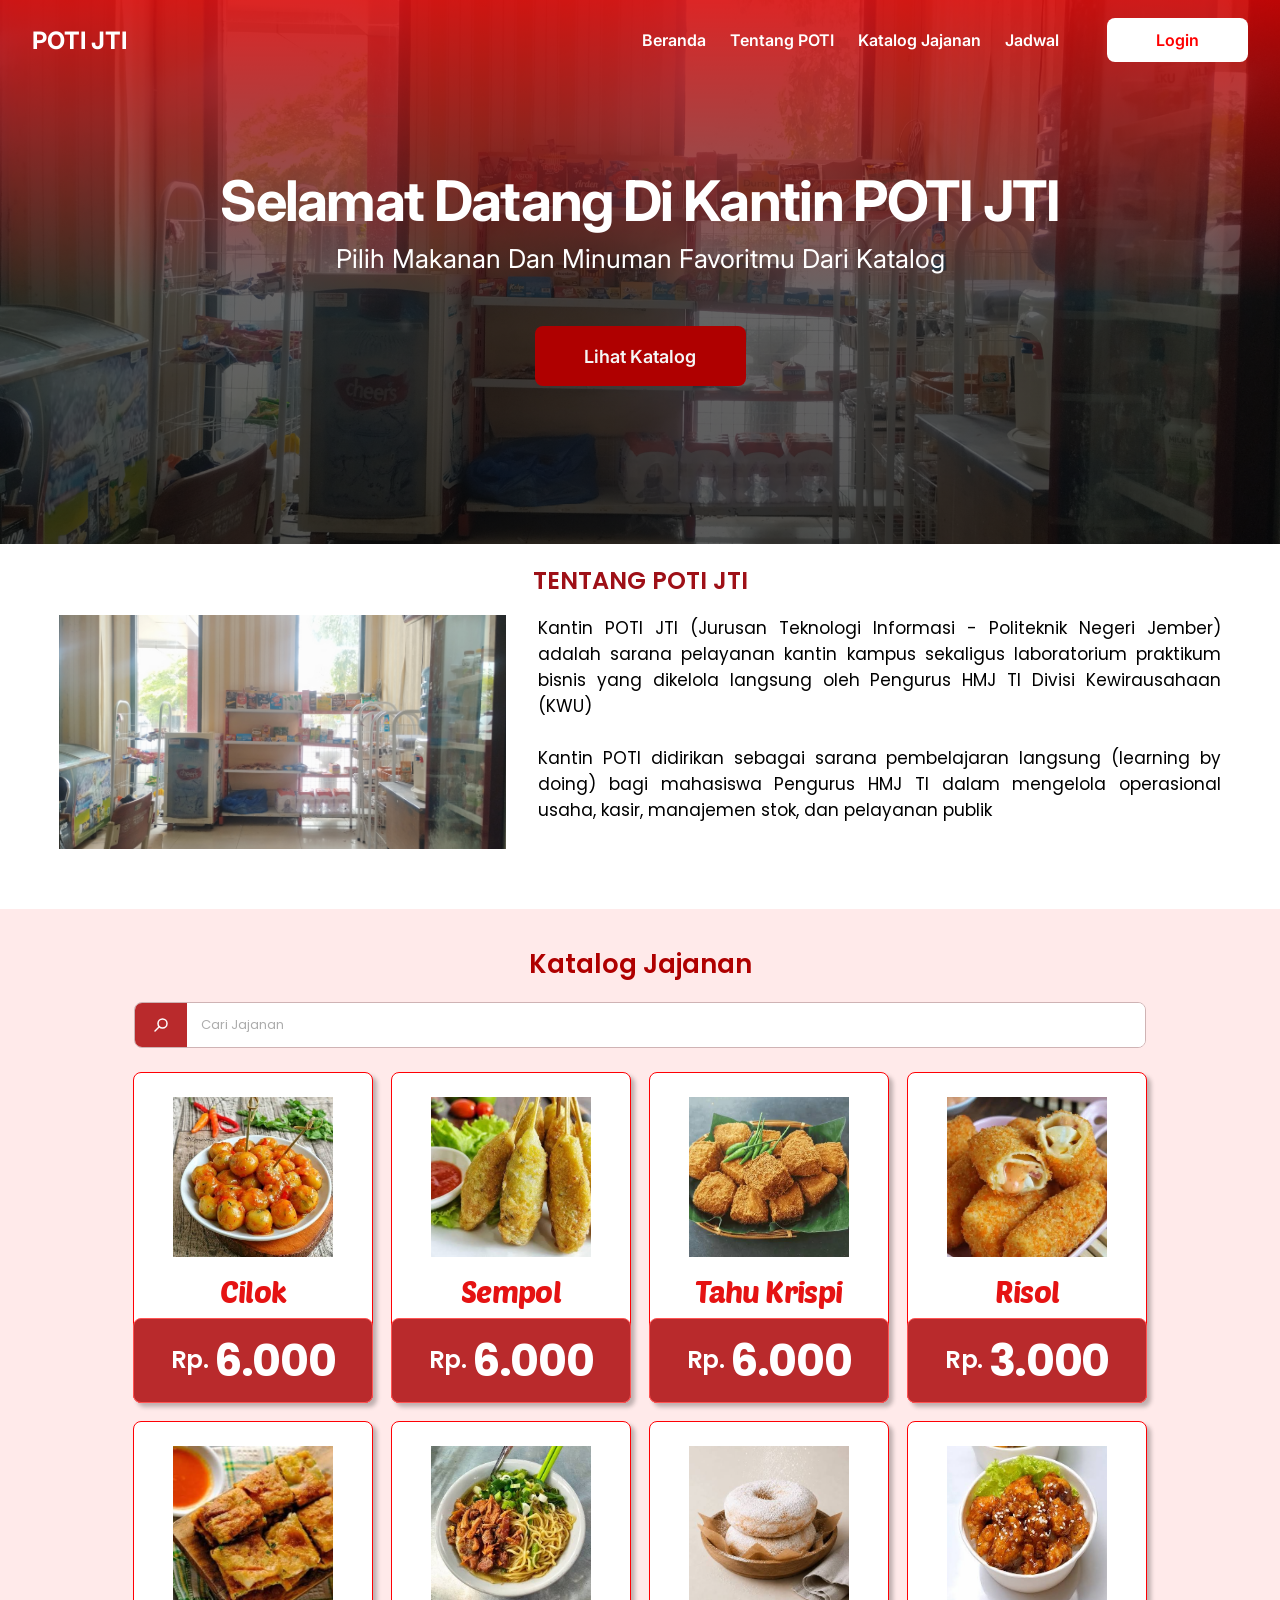
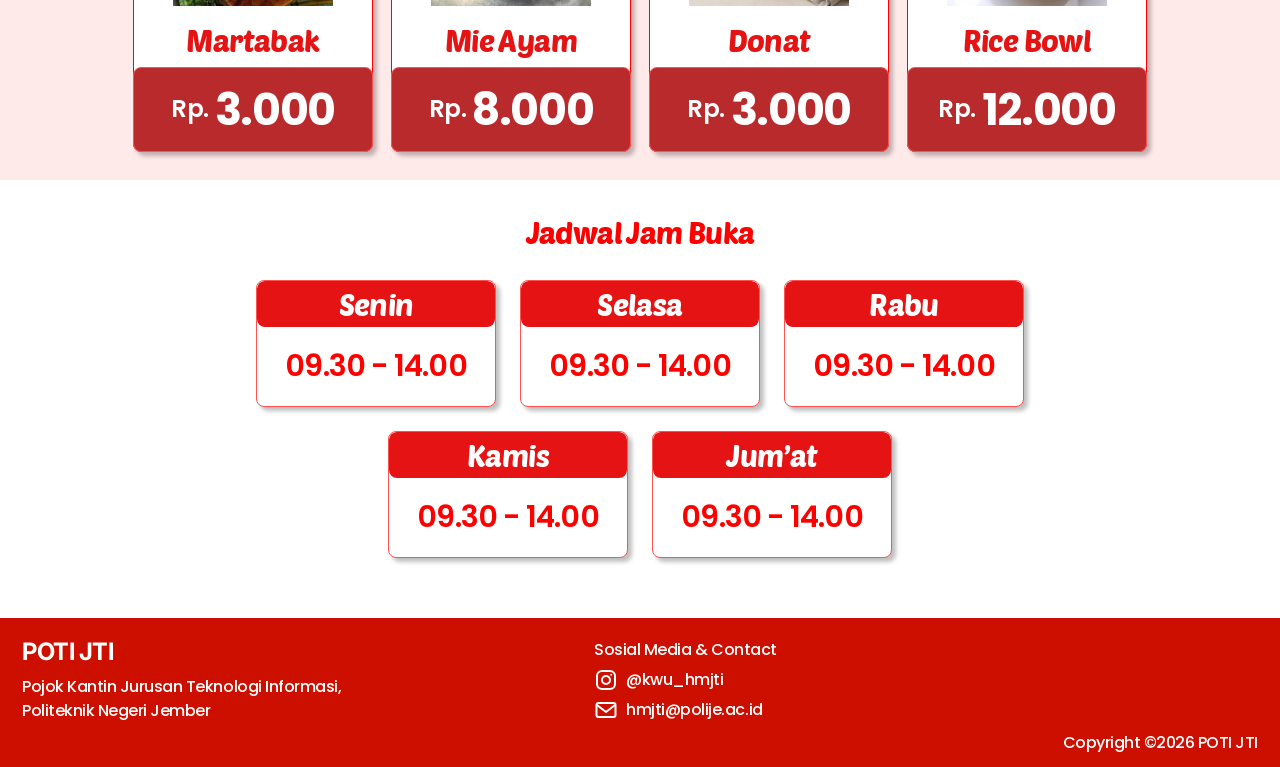
<file: index.html>
<!DOCTYPE html>
<html lang="id">
<head>
  <meta charset="UTF-8">
  <meta name="viewport" content="width=device-width, initial-scale=1">
  <title>Kantin POTI JTI</title>
  <link rel="preconnect" href="https://fonts.googleapis.com">
  <link rel="preconnect" href="https://fonts.gstatic.com" crossorigin>
  <link href="https://fonts.googleapis.com/css2?family=Inter:wght@400;600;700&family=Poppins:wght@400;500;600&family=Poetsen+One&display=swap" rel="stylesheet">
  <link rel="stylesheet" href="assets/style.css">
</head>
<body>
  <header class="navbar" id="navbar">
    <a href="#beranda" class="brand">POTI JTI</a>
    <nav class="menu" id="menu">
      <a href="#beranda">Beranda</a>
      <a href="#tentang">Tentang POTI</a>
      <a href="#katalog">Katalog Jajanan</a>
      <a href="#jadwal">Jadwal</a>
      <a href="login.html" class="menu-login">Login</a>
    </nav>
    <a href="login.html" class="btn-login">Login</a>
    <button class="burger" id="burger" aria-label="Menu"><span></span><span></span><span></span></button>
  </header>

  <section class="hero" id="beranda">
    <h1>Selamat Datang Di Kantin POTI JTI</h1>
    <p>Pilih Makanan Dan Minuman Favoritmu Dari Katalog</p>
    <a href="#katalog" class="btn-hero">Lihat Katalog</a>
  </section>

  <section class="tentang" id="tentang">
    <h2>TENTANG POTI JTI</h2>
    <div class="tentang-wrap">
      <img src="assets/img/IMG_20261027_092120.jpg.jpeg" alt="Kantin POTI JTI">
      <div class="tentang-text">
        <p>Kantin POTI JTI (Jurusan Teknologi Informasi - Politeknik Negeri Jember) adalah sarana pelayanan kantin kampus sekaligus laboratorium praktikum bisnis yang dikelola langsung oleh Pengurus HMJ TI Divisi Kewirausahaan (KWU)</p>
        <p>Kantin POTI didirikan sebagai sarana pembelajaran langsung (learning by doing) bagi mahasiswa Pengurus HMJ TI dalam mengelola operasional usaha, kasir, manajemen stok, dan pelayanan publik</p>
      </div>
    </div>
  </section>

  <section class="katalog" id="katalog">
    <h2>Katalog Jajanan</h2>
    <div class="search">
      <span class="search-icon">
        <svg width="18" height="18" viewBox="0 0 24 24" fill="none" stroke="#fff" stroke-width="2" stroke-linecap="round"><circle cx="14" cy="10" r="6"/><path d="M10 14l-6 6"/></svg>
      </span>
      <input type="text" id="search" placeholder="Cari Jajanan" autocomplete="off">
    </div>
    <div class="grid" id="grid"></div>
    <p class="empty" id="empty" hidden>Jajanan tidak ditemukan.</p>
    <button class="show-more" id="showMore" type="button">
      <span id="showMoreText">Show More</span>
      <svg width="24" height="24" viewBox="0 0 24 24" fill="none" stroke="#AF0000" stroke-width="2.5" stroke-linecap="round" stroke-linejoin="round"><path d="M5 12h14M13 6l6 6-6 6"/></svg>
    </button>
  </section>

  <section class="jadwal" id="jadwal">
    <h2>Jadwal Jam Buka</h2>
    <div class="hari-wrap">
      <div class="hari"><span>Senin</span><b>09.30 - 14.00</b></div>
      <div class="hari"><span>Selasa</span><b>09.30 - 14.00</b></div>
      <div class="hari"><span>Rabu</span><b>09.30 - 14.00</b></div>
      <div class="hari"><span>Kamis</span><b>09.30 - 14.00</b></div>
      <div class="hari"><span>Jum’at</span><b>09.30 - 14.00</b></div>
    </div>
  </section>

  <footer class="footer">
    <div class="f-left">
      <h3>POTI JTI</h3>
      <p>Pojok Kantin Jurusan Teknologi Informasi, Politeknik Negeri Jember</p>
    </div>
    <div class="f-right">
      <p>Sosial Media &amp; Contact</p>
      <a href="#"><svg width="24" height="24" viewBox="0 0 24 24" fill="none" stroke="#fff" stroke-width="2"><rect x="3" y="3" width="18" height="18" rx="5"/><circle cx="12" cy="12" r="4"/><circle cx="17.2" cy="6.8" r="1" fill="#fff" stroke="none"/></svg>@kwu_hmjti</a>
      <a href="mailto:hmjti@polije.ac.id"><svg width="24" height="24" viewBox="0 0 24 24" fill="none" stroke="#fff" stroke-width="2" stroke-linejoin="round"><rect x="2.5" y="5" width="19" height="14" rx="2"/><path d="M3 7l9 7 9-7"/></svg>hmjti@polije.ac.id</a>
    </div>
    <p class="copy">Copyright ©2026 POTI JTI</p>
  </footer>

  <script src="assets/script.js"></script>
</body>
</html>
</file>
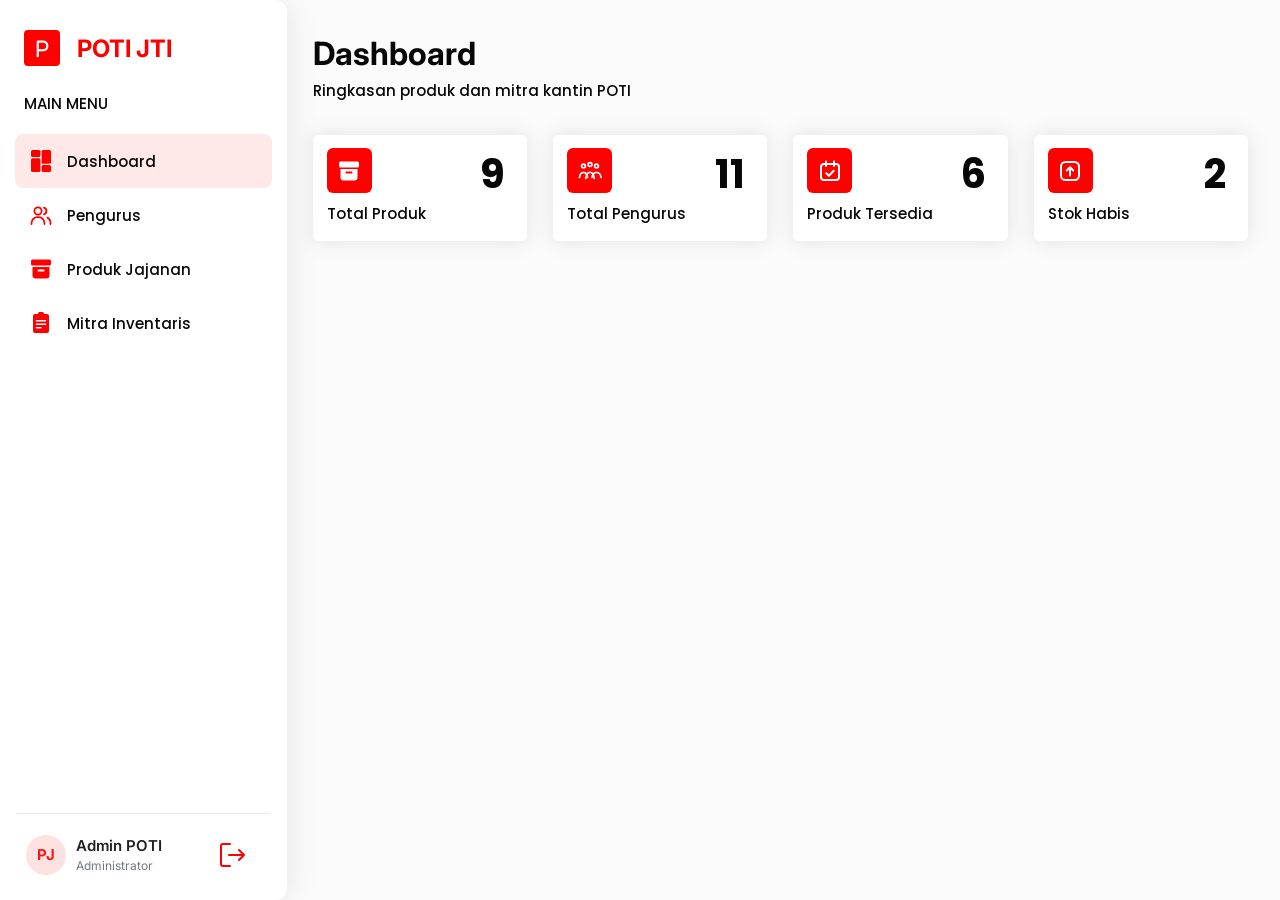
<file: dashboard.html>
<!DOCTYPE html>
<html lang="id">
<head>
  <meta charset="UTF-8">
  <meta name="viewport" content="width=device-width, initial-scale=1">
  <title>Dashboard | POTI JTI</title>
  <link rel="preconnect" href="https://fonts.googleapis.com">
  <link rel="preconnect" href="https://fonts.gstatic.com" crossorigin>
  <link href="https://fonts.googleapis.com/css2?family=Fredoka+One&family=Inter:wght@400;600;700&family=Nunito+Sans:wght@600;700&family=Poppins:wght@400;500;600;700&display=swap" rel="stylesheet">
  <link rel="stylesheet" href="css/admin.css">
</head>
<body data-page="dashboard">
<svg width="0" height="0" style="position:absolute" aria-hidden="true" focusable="false">
  <!-- Ikon menu & aksi (inline supaya tetap jalan saat file dibuka langsung dari folder) -->
  <symbol id="i-dash" viewBox="0 0 20 22" fill="currentColor"><rect x="10.61" width="9.39" height="13.71" rx="1.5"/><rect x="10.61" y="15.09" width="9.39" height="6.91" rx="1.5"/><rect y=".11" width="9.39" height="6.91" rx="1.5"/><rect y="8.29" width="9.39" height="13.71" rx="1.5"/></symbol>
  <symbol id="i-users" viewBox="0 0 24 24" fill="none" stroke="currentColor" stroke-width="1.8" stroke-linecap="round" stroke-linejoin="round"><circle cx="9" cy="8" r="3.6"/><path d="M2.5 21v-.8a6 6 0 0 1 6-6h1a6 6 0 0 1 6 6v.8"/><path d="M15 4.6a3.6 3.6 0 0 1 0 6.8"/><path d="M18.4 14.6a6 6 0 0 1 3.1 5.6v.8"/></symbol>
  <symbol id="i-box" viewBox="0 0 24 24" fill="currentColor"><path d="M3.5 2.5h17A1.5 1.5 0 0 1 22 4v3a1.5 1.5 0 0 1-1.5 1.5h-17A1.5 1.5 0 0 1 2 7V4a1.5 1.5 0 0 1 1.5-1.5z"/><path fill-rule="evenodd" d="M3.5 10h17v8.5a3 3 0 0 1-3 3h-11a3 3 0 0 1-3-3zM9.5 12.6a1 1 0 0 0 0 2h5a1 1 0 0 0 0-2z"/></symbol>
  <symbol id="i-clip" viewBox="0 0 24 24" fill="currentColor"><path fill-rule="evenodd" d="M9 2.5A1.5 1.5 0 0 1 10.5 1h3A1.5 1.5 0 0 1 15 2.5V3h3a2 2 0 0 1 2 2v15a2 2 0 0 1-2 2H6a2 2 0 0 1-2-2V5a2 2 0 0 1 2-2h3zM7.5 9a.75.75 0 0 0 0 1.5h9a.75.75 0 0 0 0-1.5zm0 3.5a.75.75 0 0 0 0 1.5h9a.75.75 0 0 0 0-1.5zm0 3.5a.75.75 0 0 0 0 1.5H12a.75.75 0 0 0 0-1.5z"/></symbol>
  <symbol id="i-logout" viewBox="0 0 30 30" fill="none" stroke="currentColor" stroke-width="2" stroke-linecap="round" stroke-linejoin="round"><path d="M13 4H6a2 2 0 0 0-2 2v18a2 2 0 0 0 2 2h7"/><path d="M12 15h15M22 10l5 5-5 5"/></symbol>
  <symbol id="i-edit" viewBox="0 0 24 24" fill="none" stroke="currentColor" stroke-width="2" stroke-linecap="round" stroke-linejoin="round"><path d="M10 3H5a2 2 0 0 0-2 2v14a2 2 0 0 0 2 2h14a2 2 0 0 0 2-2v-5"/><path fill="currentColor" stroke-width="1.2" d="M19.5 2.5l2 2L12 14l-3 1 1-3z"/></symbol>
  <symbol id="i-trash" viewBox="0 0 24 24" fill="currentColor"><path d="M9 3h6l1 1.5h4.5a.75.75 0 0 1 0 1.5h-17a.75.75 0 0 1 0-1.5H8z"/><path fill-rule="evenodd" d="M5.5 8h13l-.8 11.2A2 2 0 0 1 15.7 21H8.3a2 2 0 0 1-2-1.8zM9 10.5h1.2v7H9zm2.4 0h1.2v7h-1.2zm2.4 0H15v7h-1.2z"/></symbol>
  <symbol id="i-help" viewBox="0 0 24 24" fill="none" stroke="currentColor" stroke-width="2.2" stroke-linecap="round" stroke-linejoin="round"><circle cx="12" cy="12" r="10"/><path d="M9.5 9.4a2.6 2.6 0 1 1 3.9 2.25c-.9.5-1.4 1.1-1.4 2.1"/><path d="M12 17.3h.01"/></symbol>
  <symbol id="i-menu" viewBox="0 0 24 24" fill="none" stroke="currentColor" stroke-width="2" stroke-linecap="round"><path d="M4 7h16M4 12h16M4 17h16"/></symbol>
  <symbol id="i-calendar" viewBox="0 0 24 24" fill="none" stroke="currentColor" stroke-width="2" stroke-linecap="round" stroke-linejoin="round"><rect x="3" y="5" width="18" height="16" rx="3"/><path d="M8 2.5V7M16 2.5V7"/><path d="M8.3 14.2l2.6 2.6 4.8-5"/></symbol>
  <symbol id="i-upload" viewBox="0 0 24 24" fill="none" stroke="currentColor" stroke-width="2" stroke-linecap="round" stroke-linejoin="round"><rect x="3" y="3" width="18" height="18" rx="4.5"/><path d="M12 16.5v-8M8.8 11.5L12 8.3l3.2 3.2"/></symbol>
  <symbol id="i-group" viewBox="0 0 24 24" fill="none" stroke="currentColor" stroke-width="1.7" stroke-linecap="round" stroke-linejoin="round"><circle cx="5.5" cy="7" r="1.9"/><circle cx="12" cy="5.6" r="1.9"/><circle cx="18.5" cy="7" r="1.9"/><path d="M1.5 18.5c.3-3 2.1-5 4-5s3.7 2 4 5"/><path d="M7.7 19.5c.4-3.8 2.3-6.2 4.3-6.2s3.9 2.4 4.3 6.2"/><path d="M14 18.5c.3-3 2.1-5 4.5-5s4.2 2 4.5 5"/></symbol>
</svg>

<div class="app">
  <aside class="sidebar" id="sidebar" aria-label="Menu utama">
    <a class="brand" href="dashboard.html" aria-label="POTI JTI, ke Dashboard">
      <span class="brand__logo" aria-hidden="true">P</span>
      <span class="brand__name">POTI JTI</span>
    </a>

    <p class="nav-label">MAIN MENU</p>
    <nav class="nav">
      <a class="nav__link is-active" aria-current="page" href="dashboard.html">
        <svg class="ic nav__icon" aria-hidden="true"><use href="#i-dash"/></svg>
        <span>Dashboard</span>
      </a>
      <a class="nav__link" href="pengurus.html">
        <svg class="ic nav__icon" aria-hidden="true"><use href="#i-users"/></svg>
        <span>Pengurus</span>
      </a>
      <a class="nav__link" href="produk-jajanan.html">
        <svg class="ic nav__icon" aria-hidden="true"><use href="#i-box"/></svg>
        <span>Produk Jajanan</span>
      </a>
      <a class="nav__link" href="mitra-inventaris.html">
        <svg class="ic nav__icon" aria-hidden="true"><use href="#i-clip"/></svg>
        <span>Mitra Inventaris</span>
      </a>
    </nav>

    <div class="user">
      <span class="user__avatar" aria-hidden="true">PJ</span>
      <div class="user__info">
        <span class="user__name">Admin POTI</span>
        <span class="user__role">Administrator</span>
      </div>
      <!-- ganti href ke halaman login / endpoint logout kamu -->
      <a class="user__logout" href="login.html" aria-label="Keluar">
        <svg class="ic" aria-hidden="true"><use href="#i-logout"/></svg>
      </a>
    </div>
  </aside>
  <div class="scrim" data-scrim></div>

  <main class="main">
    <button class="menu-toggle" type="button" aria-controls="sidebar" aria-expanded="false" aria-label="Buka menu">
      <svg class="ic" aria-hidden="true"><use href="#i-menu"/></svg>
    </button>

    <header class="page-head reveal" style="--i:0">
      <h1>Dashboard</h1>
      <p>Ringkasan produk dan mitra kantin POTI</p>
    </header>

    <section class="stats" aria-label="Ringkasan">
      <article class="stat reveal" style="--i:1">
        <div class="stat__top">
          <span class="stat__icon"><svg class="ic" aria-hidden="true"><use href="#i-box"/></svg></span>
          <span class="stat__value" data-count="9">9</span>
        </div>
        <p class="stat__label">Total Produk</p>
      </article>
      <article class="stat reveal" style="--i:2">
        <div class="stat__top">
          <span class="stat__icon"><svg class="ic" aria-hidden="true"><use href="#i-group"/></svg></span>
          <span class="stat__value" data-count="12">12</span>
        </div>
        <p class="stat__label">Total Pengurus</p>
      </article>
      <article class="stat reveal" style="--i:3">
        <div class="stat__top">
          <span class="stat__icon"><svg class="ic" aria-hidden="true"><use href="#i-calendar"/></svg></span>
          <span class="stat__value" data-count="7">7</span>
        </div>
        <p class="stat__label">Produk Tersedia</p>
      </article>
      <article class="stat reveal" style="--i:4">
        <div class="stat__top">
          <span class="stat__icon"><svg class="ic" aria-hidden="true"><use href="#i-upload"/></svg></span>
          <span class="stat__value" data-count="2">2</span>
        </div>
        <p class="stat__label">Stok Habis</p>
      </article>
    </section>
  </main>
</div>

<script src="js/admin.js"></script>
<script>
  // Petunjuk kalau js/admin.js tidak termuat (biasanya karena folder js/ tidak ada di samping file HTML ini)
  window.addEventListener('load', function () {
    if (!window.__potiAdminLoaded) console.error('js/admin.js tidak termuat. Pastikan struktur folder: css/admin.css dan js/admin.js berada di samping file HTML.');
  });
</script>
</body>
</html>
</file>
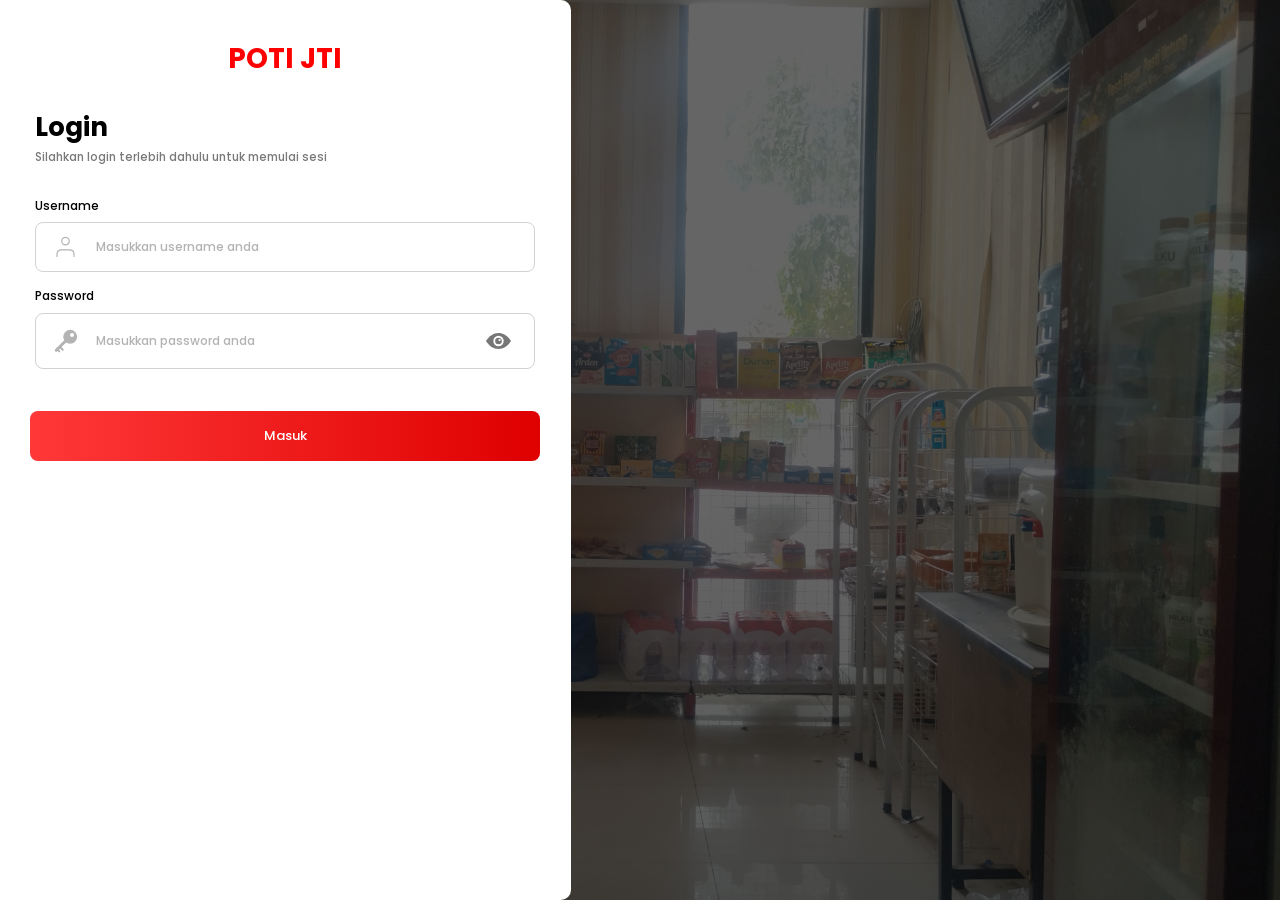
<file: login.html>
<!DOCTYPE html>
<html lang="id">
<head>
  <meta charset="UTF-8">
  <meta name="viewport" content="width=device-width, initial-scale=1">
  <title>Login - POTI JTI</title>

  <link rel="preconnect" href="https://fonts.googleapis.com">
  <link rel="preconnect" href="https://fonts.gstatic.com" crossorigin>
  <link href="https://fonts.googleapis.com/css2?family=Poppins:wght@500;700&display=swap" rel="stylesheet">

  <link rel="stylesheet" href="style.css">
</head>
<body>

  <main class="login-page">
    <section class="card">

      <div class="brand">POTI JTI</div>

      <h1 class="title">Login</h1>
      <p class="subtitle">Silahkan login terlebih dahulu untuk memulai sesi</p>

      <form id="loginForm" class="form" novalidate>

        <!-- Username -->
        <label class="label" for="username">Username</label>
        <div class="input-wrap input-username">
          <svg class="icon icon-user" viewBox="0 0 19 21" aria-hidden="true">
            <circle cx="9.5" cy="4.6" r="3.8" fill="none" stroke="#B3B3B3" stroke-width="1.2"/>
            <path d="M1 20v-2.4C1 15 3 13.4 5.4 13.4h8.2c2.4 0 4.4 1.6 4.4 4.2V20"
                  fill="none" stroke="#B3B3B3" stroke-width="1.2" stroke-linecap="round"/>
          </svg>
          <input type="text" id="username" name="username"
                 placeholder="Masukkan username anda" autocomplete="username">
        </div>

        <!-- Password -->
        <label class="label label-password" for="password">Password</label>
        <div class="input-wrap input-password">
          <svg class="icon icon-key" viewBox="0 0 28 28" aria-hidden="true">
            <circle cx="18.5" cy="9.5" r="7.5" fill="#B3B3B3"/>
            <circle cx="20.5" cy="7.5" r="2.2" fill="#FFFFFF"/>
            <path d="M13 14.5 3.5 24" stroke="#B3B3B3" stroke-width="3.2" stroke-linecap="round"/>
            <path d="m7.5 20.5 3 3M4.8 23.2l2 2" stroke="#B3B3B3" stroke-width="2.2" stroke-linecap="round"/>
          </svg>
          <input type="password" id="password" name="password"
                 placeholder="Masukkan password anda" autocomplete="current-password">
          <button type="button" id="togglePassword" class="toggle"
                  aria-label="Tampilkan password" aria-pressed="false">
            <svg viewBox="0 0 27 18" aria-hidden="true">
              <path d="M1 9C4 4 8.5 1 13.5 1S23 4 26 9c-3 5-7.5 8-12.5 8S4 14 1 9z" fill="#777777"/>
              <circle cx="13.5" cy="9" r="5.2" fill="#FFFFFF"/>
              <circle cx="13.5" cy="9" r="3.3" fill="#777777"/>
              <circle cx="14.6" cy="8" r="1.1" fill="#FFFFFF"/>
              <line class="slash" x1="3" y1="16.5" x2="24" y2="1.5"
                    stroke="#777777" stroke-width="2" stroke-linecap="round"/>
            </svg>
          </button>
        </div>

        <p id="formError" class="form-error" role="alert" hidden></p>

        <button type="submit" class="btn-login">Masuk</button>
      </form>

    </section>
  </main>

  <script src="script.js"></script>
</body>
</html>
</file>
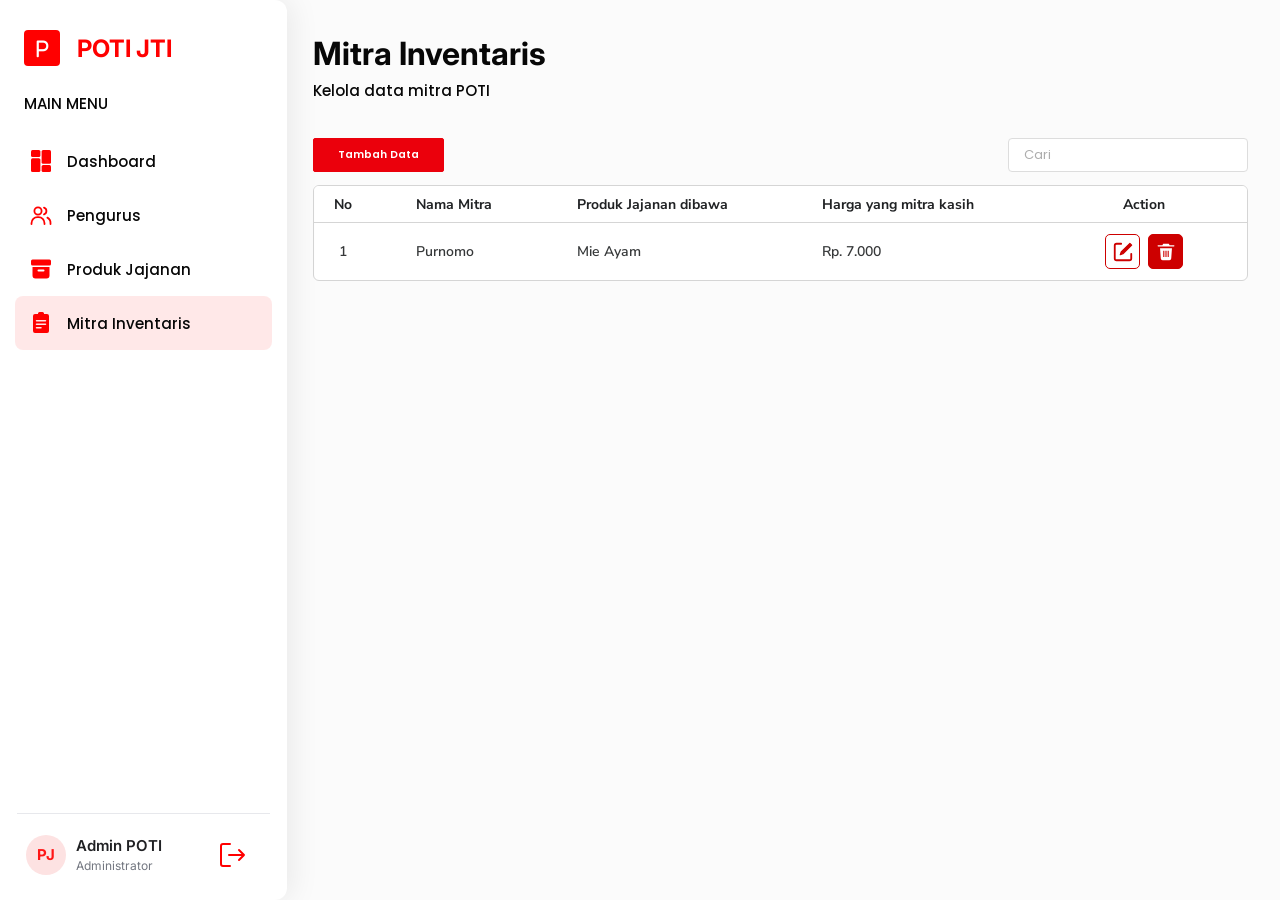
<file: mitra-inventaris.html>
<!DOCTYPE html>
<html lang="id">
<head>
  <meta charset="UTF-8">
  <meta name="viewport" content="width=device-width, initial-scale=1">
  <title>Mitra Inventaris | POTI JTI</title>
  <link rel="preconnect" href="https://fonts.googleapis.com">
  <link rel="preconnect" href="https://fonts.gstatic.com" crossorigin>
  <link href="https://fonts.googleapis.com/css2?family=Fredoka+One&family=Inter:wght@400;600;700&family=Nunito+Sans:wght@600;700&family=Poppins:wght@400;500;600;700&display=swap" rel="stylesheet">
  <link rel="stylesheet" href="css/admin.css">
</head>
<body data-page="mitra">
<svg width="0" height="0" style="position:absolute" aria-hidden="true" focusable="false">
  <!-- Ikon menu & aksi (inline supaya tetap jalan saat file dibuka langsung dari folder) -->
  <symbol id="i-dash" viewBox="0 0 20 22" fill="currentColor"><rect x="10.61" width="9.39" height="13.71" rx="1.5"/><rect x="10.61" y="15.09" width="9.39" height="6.91" rx="1.5"/><rect y=".11" width="9.39" height="6.91" rx="1.5"/><rect y="8.29" width="9.39" height="13.71" rx="1.5"/></symbol>
  <symbol id="i-users" viewBox="0 0 24 24" fill="none" stroke="currentColor" stroke-width="1.8" stroke-linecap="round" stroke-linejoin="round"><circle cx="9" cy="8" r="3.6"/><path d="M2.5 21v-.8a6 6 0 0 1 6-6h1a6 6 0 0 1 6 6v.8"/><path d="M15 4.6a3.6 3.6 0 0 1 0 6.8"/><path d="M18.4 14.6a6 6 0 0 1 3.1 5.6v.8"/></symbol>
  <symbol id="i-box" viewBox="0 0 24 24" fill="currentColor"><path d="M3.5 2.5h17A1.5 1.5 0 0 1 22 4v3a1.5 1.5 0 0 1-1.5 1.5h-17A1.5 1.5 0 0 1 2 7V4a1.5 1.5 0 0 1 1.5-1.5z"/><path fill-rule="evenodd" d="M3.5 10h17v8.5a3 3 0 0 1-3 3h-11a3 3 0 0 1-3-3zM9.5 12.6a1 1 0 0 0 0 2h5a1 1 0 0 0 0-2z"/></symbol>
  <symbol id="i-clip" viewBox="0 0 24 24" fill="currentColor"><path fill-rule="evenodd" d="M9 2.5A1.5 1.5 0 0 1 10.5 1h3A1.5 1.5 0 0 1 15 2.5V3h3a2 2 0 0 1 2 2v15a2 2 0 0 1-2 2H6a2 2 0 0 1-2-2V5a2 2 0 0 1 2-2h3zM7.5 9a.75.75 0 0 0 0 1.5h9a.75.75 0 0 0 0-1.5zm0 3.5a.75.75 0 0 0 0 1.5h9a.75.75 0 0 0 0-1.5zm0 3.5a.75.75 0 0 0 0 1.5H12a.75.75 0 0 0 0-1.5z"/></symbol>
  <symbol id="i-logout" viewBox="0 0 30 30" fill="none" stroke="currentColor" stroke-width="2" stroke-linecap="round" stroke-linejoin="round"><path d="M13 4H6a2 2 0 0 0-2 2v18a2 2 0 0 0 2 2h7"/><path d="M12 15h15M22 10l5 5-5 5"/></symbol>
  <symbol id="i-edit" viewBox="0 0 24 24" fill="none" stroke="currentColor" stroke-width="2" stroke-linecap="round" stroke-linejoin="round"><path d="M10 3H5a2 2 0 0 0-2 2v14a2 2 0 0 0 2 2h14a2 2 0 0 0 2-2v-5"/><path fill="currentColor" stroke-width="1.2" d="M19.5 2.5l2 2L12 14l-3 1 1-3z"/></symbol>
  <symbol id="i-trash" viewBox="0 0 24 24" fill="currentColor"><path d="M9 3h6l1 1.5h4.5a.75.75 0 0 1 0 1.5h-17a.75.75 0 0 1 0-1.5H8z"/><path fill-rule="evenodd" d="M5.5 8h13l-.8 11.2A2 2 0 0 1 15.7 21H8.3a2 2 0 0 1-2-1.8zM9 10.5h1.2v7H9zm2.4 0h1.2v7h-1.2zm2.4 0H15v7h-1.2z"/></symbol>
  <symbol id="i-help" viewBox="0 0 24 24" fill="none" stroke="currentColor" stroke-width="2.2" stroke-linecap="round" stroke-linejoin="round"><circle cx="12" cy="12" r="10"/><path d="M9.5 9.4a2.6 2.6 0 1 1 3.9 2.25c-.9.5-1.4 1.1-1.4 2.1"/><path d="M12 17.3h.01"/></symbol>
  <symbol id="i-menu" viewBox="0 0 24 24" fill="none" stroke="currentColor" stroke-width="2" stroke-linecap="round"><path d="M4 7h16M4 12h16M4 17h16"/></symbol>
  <symbol id="i-calendar" viewBox="0 0 24 24" fill="none" stroke="currentColor" stroke-width="2" stroke-linecap="round" stroke-linejoin="round"><rect x="3" y="5" width="18" height="16" rx="3"/><path d="M8 2.5V7M16 2.5V7"/><path d="M8.3 14.2l2.6 2.6 4.8-5"/></symbol>
  <symbol id="i-upload" viewBox="0 0 24 24" fill="none" stroke="currentColor" stroke-width="2" stroke-linecap="round" stroke-linejoin="round"><rect x="3" y="3" width="18" height="18" rx="4.5"/><path d="M12 16.5v-8M8.8 11.5L12 8.3l3.2 3.2"/></symbol>
  <symbol id="i-group" viewBox="0 0 24 24" fill="none" stroke="currentColor" stroke-width="1.7" stroke-linecap="round" stroke-linejoin="round"><circle cx="5.5" cy="7" r="1.9"/><circle cx="12" cy="5.6" r="1.9"/><circle cx="18.5" cy="7" r="1.9"/><path d="M1.5 18.5c.3-3 2.1-5 4-5s3.7 2 4 5"/><path d="M7.7 19.5c.4-3.8 2.3-6.2 4.3-6.2s3.9 2.4 4.3 6.2"/><path d="M14 18.5c.3-3 2.1-5 4.5-5s4.2 2 4.5 5"/></symbol>
</svg>

<div class="app">
  <aside class="sidebar" id="sidebar" aria-label="Menu utama">
    <a class="brand" href="dashboard.html" aria-label="POTI JTI, ke Dashboard">
      <span class="brand__logo" aria-hidden="true">P</span>
      <span class="brand__name">POTI JTI</span>
    </a>

    <p class="nav-label">MAIN MENU</p>
    <nav class="nav">
      <a class="nav__link" href="dashboard.html">
        <svg class="ic nav__icon" aria-hidden="true"><use href="#i-dash"/></svg>
        <span>Dashboard</span>
      </a>
      <a class="nav__link" href="pengurus.html">
        <svg class="ic nav__icon" aria-hidden="true"><use href="#i-users"/></svg>
        <span>Pengurus</span>
      </a>
      <a class="nav__link" href="produk-jajanan.html">
        <svg class="ic nav__icon" aria-hidden="true"><use href="#i-box"/></svg>
        <span>Produk Jajanan</span>
      </a>
      <a class="nav__link is-active" aria-current="page" href="mitra-inventaris.html">
        <svg class="ic nav__icon" aria-hidden="true"><use href="#i-clip"/></svg>
        <span>Mitra Inventaris</span>
      </a>
    </nav>

    <div class="user">
      <span class="user__avatar" aria-hidden="true">PJ</span>
      <div class="user__info">
        <span class="user__name">Admin POTI</span>
        <span class="user__role">Administrator</span>
      </div>
      <!-- ganti href ke halaman login / endpoint logout kamu -->
      <a class="user__logout" href="login.html" aria-label="Keluar">
        <svg class="ic" aria-hidden="true"><use href="#i-logout"/></svg>
      </a>
    </div>
  </aside>
  <div class="scrim" data-scrim></div>

  <main class="main">
    <button class="menu-toggle" type="button" aria-controls="sidebar" aria-expanded="false" aria-label="Buka menu">
      <svg class="ic" aria-hidden="true"><use href="#i-menu"/></svg>
    </button>

    <header class="page-head reveal" style="--i:0">
      <h1>Mitra Inventaris</h1>
      <p>Kelola data mitra POTI</p>
    </header>

    <div class="toolbar reveal" style="--i:1">
      <button class="btn btn--primary btn--wide" type="button" id="btnAdd">Tambah Data</button>
      <input class="search" id="search" type="search" placeholder="Cari" aria-label="Cari data mitra" autocomplete="off">
    </div>

    <div class="table-card reveal" style="--i:2">
      <table class="table table--mitra">
        <colgroup><col><col><col><col><col></colgroup>
        <thead>
          <tr>
          <th scope="col">No</th>
          <th scope="col">Nama Mitra</th>
          <th scope="col">Produk Jajanan dibawa</th>
          <th scope="col">Harga yang mitra kasih</th>
          <th scope="col">Action</th>
          </tr>
        </thead>
        <!-- baris diisi oleh js/admin.js -->
        <tbody id="tbody"></tbody>
      </table>
    </div>
  </main>
</div>

<script src="js/admin.js"></script>
<script>
  // Petunjuk kalau js/admin.js tidak termuat (biasanya karena folder js/ tidak ada di samping file HTML ini)
  window.addEventListener('load', function () {
    if (!window.__potiAdminLoaded) console.error('js/admin.js tidak termuat. Pastikan struktur folder: css/admin.css dan js/admin.js berada di samping file HTML.');
  });
</script>
</body>
</html>
</file>
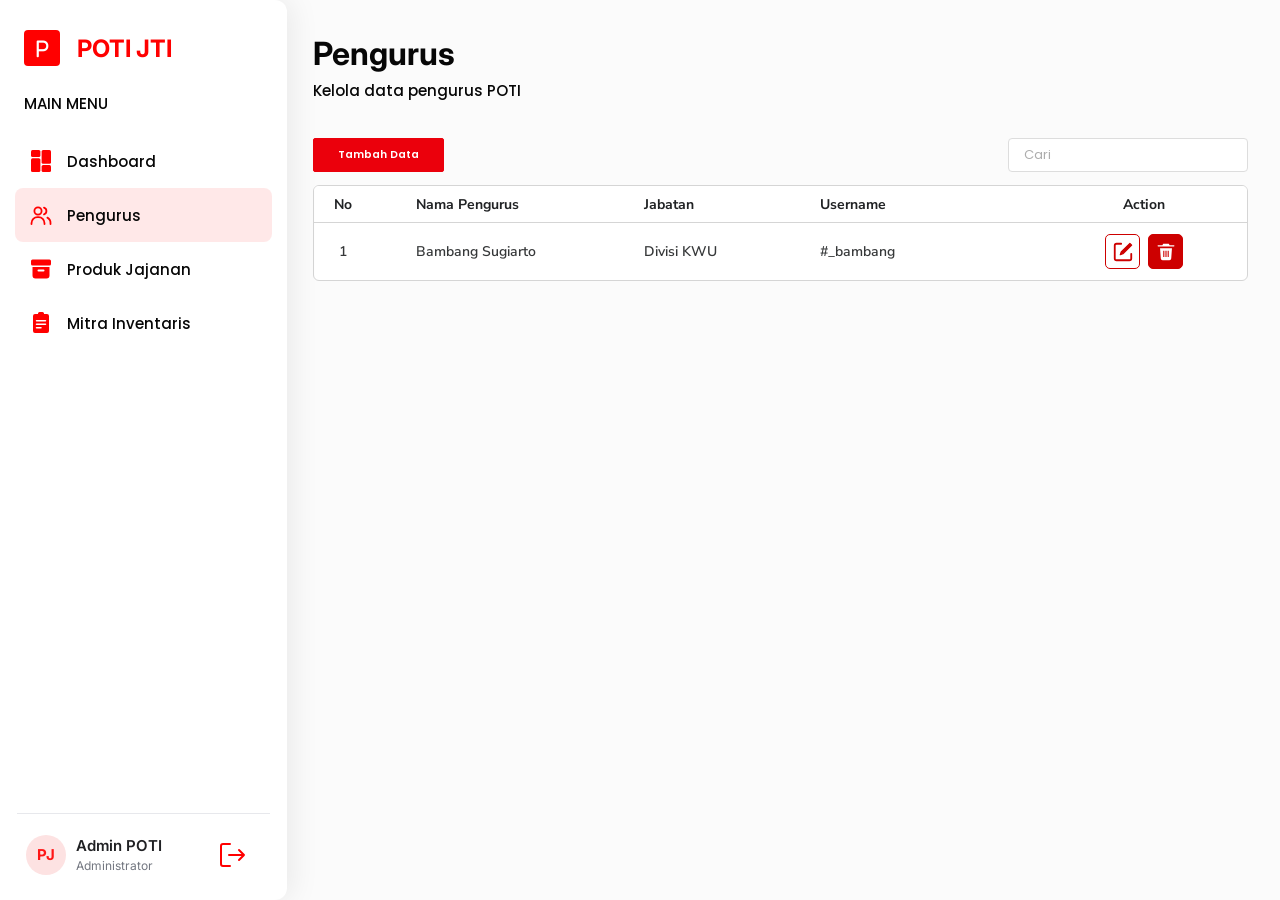
<file: pengurus.html>
<!DOCTYPE html>
<html lang="id">
<head>
  <meta charset="UTF-8">
  <meta name="viewport" content="width=device-width, initial-scale=1">
  <title>Pengurus | POTI JTI</title>
  <link rel="preconnect" href="https://fonts.googleapis.com">
  <link rel="preconnect" href="https://fonts.gstatic.com" crossorigin>
  <link href="https://fonts.googleapis.com/css2?family=Fredoka+One&family=Inter:wght@400;600;700&family=Nunito+Sans:wght@600;700&family=Poppins:wght@400;500;600;700&display=swap" rel="stylesheet">
  <link rel="stylesheet" href="css/admin.css">
</head>
<body data-page="pengurus">
<svg width="0" height="0" style="position:absolute" aria-hidden="true" focusable="false">
  <!-- Ikon menu & aksi (inline supaya tetap jalan saat file dibuka langsung dari folder) -->
  <symbol id="i-dash" viewBox="0 0 20 22" fill="currentColor"><rect x="10.61" width="9.39" height="13.71" rx="1.5"/><rect x="10.61" y="15.09" width="9.39" height="6.91" rx="1.5"/><rect y=".11" width="9.39" height="6.91" rx="1.5"/><rect y="8.29" width="9.39" height="13.71" rx="1.5"/></symbol>
  <symbol id="i-users" viewBox="0 0 24 24" fill="none" stroke="currentColor" stroke-width="1.8" stroke-linecap="round" stroke-linejoin="round"><circle cx="9" cy="8" r="3.6"/><path d="M2.5 21v-.8a6 6 0 0 1 6-6h1a6 6 0 0 1 6 6v.8"/><path d="M15 4.6a3.6 3.6 0 0 1 0 6.8"/><path d="M18.4 14.6a6 6 0 0 1 3.1 5.6v.8"/></symbol>
  <symbol id="i-box" viewBox="0 0 24 24" fill="currentColor"><path d="M3.5 2.5h17A1.5 1.5 0 0 1 22 4v3a1.5 1.5 0 0 1-1.5 1.5h-17A1.5 1.5 0 0 1 2 7V4a1.5 1.5 0 0 1 1.5-1.5z"/><path fill-rule="evenodd" d="M3.5 10h17v8.5a3 3 0 0 1-3 3h-11a3 3 0 0 1-3-3zM9.5 12.6a1 1 0 0 0 0 2h5a1 1 0 0 0 0-2z"/></symbol>
  <symbol id="i-clip" viewBox="0 0 24 24" fill="currentColor"><path fill-rule="evenodd" d="M9 2.5A1.5 1.5 0 0 1 10.5 1h3A1.5 1.5 0 0 1 15 2.5V3h3a2 2 0 0 1 2 2v15a2 2 0 0 1-2 2H6a2 2 0 0 1-2-2V5a2 2 0 0 1 2-2h3zM7.5 9a.75.75 0 0 0 0 1.5h9a.75.75 0 0 0 0-1.5zm0 3.5a.75.75 0 0 0 0 1.5h9a.75.75 0 0 0 0-1.5zm0 3.5a.75.75 0 0 0 0 1.5H12a.75.75 0 0 0 0-1.5z"/></symbol>
  <symbol id="i-logout" viewBox="0 0 30 30" fill="none" stroke="currentColor" stroke-width="2" stroke-linecap="round" stroke-linejoin="round"><path d="M13 4H6a2 2 0 0 0-2 2v18a2 2 0 0 0 2 2h7"/><path d="M12 15h15M22 10l5 5-5 5"/></symbol>
  <symbol id="i-edit" viewBox="0 0 24 24" fill="none" stroke="currentColor" stroke-width="2" stroke-linecap="round" stroke-linejoin="round"><path d="M10 3H5a2 2 0 0 0-2 2v14a2 2 0 0 0 2 2h14a2 2 0 0 0 2-2v-5"/><path fill="currentColor" stroke-width="1.2" d="M19.5 2.5l2 2L12 14l-3 1 1-3z"/></symbol>
  <symbol id="i-trash" viewBox="0 0 24 24" fill="currentColor"><path d="M9 3h6l1 1.5h4.5a.75.75 0 0 1 0 1.5h-17a.75.75 0 0 1 0-1.5H8z"/><path fill-rule="evenodd" d="M5.5 8h13l-.8 11.2A2 2 0 0 1 15.7 21H8.3a2 2 0 0 1-2-1.8zM9 10.5h1.2v7H9zm2.4 0h1.2v7h-1.2zm2.4 0H15v7h-1.2z"/></symbol>
  <symbol id="i-help" viewBox="0 0 24 24" fill="none" stroke="currentColor" stroke-width="2.2" stroke-linecap="round" stroke-linejoin="round"><circle cx="12" cy="12" r="10"/><path d="M9.5 9.4a2.6 2.6 0 1 1 3.9 2.25c-.9.5-1.4 1.1-1.4 2.1"/><path d="M12 17.3h.01"/></symbol>
  <symbol id="i-menu" viewBox="0 0 24 24" fill="none" stroke="currentColor" stroke-width="2" stroke-linecap="round"><path d="M4 7h16M4 12h16M4 17h16"/></symbol>
  <symbol id="i-calendar" viewBox="0 0 24 24" fill="none" stroke="currentColor" stroke-width="2" stroke-linecap="round" stroke-linejoin="round"><rect x="3" y="5" width="18" height="16" rx="3"/><path d="M8 2.5V7M16 2.5V7"/><path d="M8.3 14.2l2.6 2.6 4.8-5"/></symbol>
  <symbol id="i-upload" viewBox="0 0 24 24" fill="none" stroke="currentColor" stroke-width="2" stroke-linecap="round" stroke-linejoin="round"><rect x="3" y="3" width="18" height="18" rx="4.5"/><path d="M12 16.5v-8M8.8 11.5L12 8.3l3.2 3.2"/></symbol>
  <symbol id="i-group" viewBox="0 0 24 24" fill="none" stroke="currentColor" stroke-width="1.7" stroke-linecap="round" stroke-linejoin="round"><circle cx="5.5" cy="7" r="1.9"/><circle cx="12" cy="5.6" r="1.9"/><circle cx="18.5" cy="7" r="1.9"/><path d="M1.5 18.5c.3-3 2.1-5 4-5s3.7 2 4 5"/><path d="M7.7 19.5c.4-3.8 2.3-6.2 4.3-6.2s3.9 2.4 4.3 6.2"/><path d="M14 18.5c.3-3 2.1-5 4.5-5s4.2 2 4.5 5"/></symbol>
</svg>

<div class="app">
  <aside class="sidebar" id="sidebar" aria-label="Menu utama">
    <a class="brand" href="dashboard.html" aria-label="POTI JTI, ke Dashboard">
      <span class="brand__logo" aria-hidden="true">P</span>
      <span class="brand__name">POTI JTI</span>
    </a>

    <p class="nav-label">MAIN MENU</p>
    <nav class="nav">
      <a class="nav__link" href="dashboard.html">
        <svg class="ic nav__icon" aria-hidden="true"><use href="#i-dash"/></svg>
        <span>Dashboard</span>
      </a>
      <a class="nav__link is-active" aria-current="page" href="pengurus.html">
        <svg class="ic nav__icon" aria-hidden="true"><use href="#i-users"/></svg>
        <span>Pengurus</span>
      </a>
      <a class="nav__link" href="produk-jajanan.html">
        <svg class="ic nav__icon" aria-hidden="true"><use href="#i-box"/></svg>
        <span>Produk Jajanan</span>
      </a>
      <a class="nav__link" href="mitra-inventaris.html">
        <svg class="ic nav__icon" aria-hidden="true"><use href="#i-clip"/></svg>
        <span>Mitra Inventaris</span>
      </a>
    </nav>

    <div class="user">
      <span class="user__avatar" aria-hidden="true">PJ</span>
      <div class="user__info">
        <span class="user__name">Admin POTI</span>
        <span class="user__role">Administrator</span>
      </div>
      <!-- ganti href ke halaman login / endpoint logout kamu -->
      <a class="user__logout" href="login.html" aria-label="Keluar">
        <svg class="ic" aria-hidden="true"><use href="#i-logout"/></svg>
      </a>
    </div>
  </aside>
  <div class="scrim" data-scrim></div>

  <main class="main">
    <button class="menu-toggle" type="button" aria-controls="sidebar" aria-expanded="false" aria-label="Buka menu">
      <svg class="ic" aria-hidden="true"><use href="#i-menu"/></svg>
    </button>

    <header class="page-head reveal" style="--i:0">
      <h1>Pengurus</h1>
      <p>Kelola data pengurus POTI</p>
    </header>

    <div class="toolbar reveal" style="--i:1">
      <button class="btn btn--primary btn--wide" type="button" id="btnAdd">Tambah Data</button>
      <input class="search" id="search" type="search" placeholder="Cari" aria-label="Cari data pengurus" autocomplete="off">
    </div>

    <div class="table-card reveal" style="--i:2">
      <table class="table table--pengurus">
        <colgroup><col><col><col><col><col></colgroup>
        <thead>
          <tr>
          <th scope="col">No</th>
          <th scope="col">Nama Pengurus</th>
          <th scope="col">Jabatan</th>
          <th scope="col">Username</th>
          <th scope="col">Action</th>
          </tr>
        </thead>
        <!-- baris diisi oleh js/admin.js -->
        <tbody id="tbody"></tbody>
      </table>
    </div>
  </main>
</div>

<script src="js/admin.js"></script>
<script>
  // Petunjuk kalau js/admin.js tidak termuat (biasanya karena folder js/ tidak ada di samping file HTML ini)
  window.addEventListener('load', function () {
    if (!window.__potiAdminLoaded) console.error('js/admin.js tidak termuat. Pastikan struktur folder: css/admin.css dan js/admin.js berada di samping file HTML.');
  });
</script>
</body>
</html>
</file>
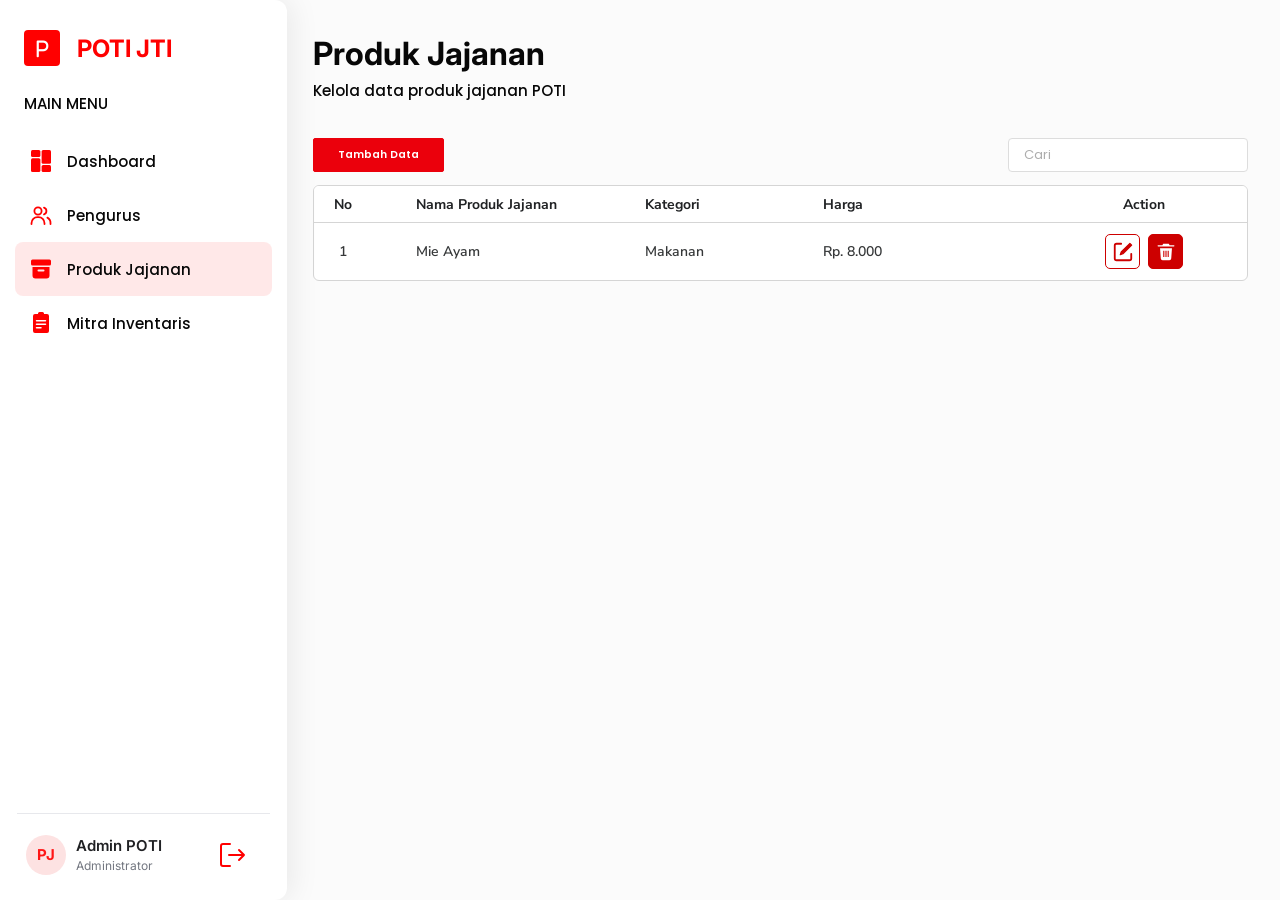
<file: produk-jajanan.html>
<!DOCTYPE html>
<html lang="id">
<head>
  <meta charset="UTF-8">
  <meta name="viewport" content="width=device-width, initial-scale=1">
  <title>Produk Jajanan | POTI JTI</title>
  <link rel="preconnect" href="https://fonts.googleapis.com">
  <link rel="preconnect" href="https://fonts.gstatic.com" crossorigin>
  <link href="https://fonts.googleapis.com/css2?family=Fredoka+One&family=Inter:wght@400;600;700&family=Nunito+Sans:wght@600;700&family=Poppins:wght@400;500;600;700&display=swap" rel="stylesheet">
  <link rel="stylesheet" href="css/admin.css">
</head>
<body data-page="produk">
<svg width="0" height="0" style="position:absolute" aria-hidden="true" focusable="false">
  <!-- Ikon menu & aksi (inline supaya tetap jalan saat file dibuka langsung dari folder) -->
  <symbol id="i-dash" viewBox="0 0 20 22" fill="currentColor"><rect x="10.61" width="9.39" height="13.71" rx="1.5"/><rect x="10.61" y="15.09" width="9.39" height="6.91" rx="1.5"/><rect y=".11" width="9.39" height="6.91" rx="1.5"/><rect y="8.29" width="9.39" height="13.71" rx="1.5"/></symbol>
  <symbol id="i-users" viewBox="0 0 24 24" fill="none" stroke="currentColor" stroke-width="1.8" stroke-linecap="round" stroke-linejoin="round"><circle cx="9" cy="8" r="3.6"/><path d="M2.5 21v-.8a6 6 0 0 1 6-6h1a6 6 0 0 1 6 6v.8"/><path d="M15 4.6a3.6 3.6 0 0 1 0 6.8"/><path d="M18.4 14.6a6 6 0 0 1 3.1 5.6v.8"/></symbol>
  <symbol id="i-box" viewBox="0 0 24 24" fill="currentColor"><path d="M3.5 2.5h17A1.5 1.5 0 0 1 22 4v3a1.5 1.5 0 0 1-1.5 1.5h-17A1.5 1.5 0 0 1 2 7V4a1.5 1.5 0 0 1 1.5-1.5z"/><path fill-rule="evenodd" d="M3.5 10h17v8.5a3 3 0 0 1-3 3h-11a3 3 0 0 1-3-3zM9.5 12.6a1 1 0 0 0 0 2h5a1 1 0 0 0 0-2z"/></symbol>
  <symbol id="i-clip" viewBox="0 0 24 24" fill="currentColor"><path fill-rule="evenodd" d="M9 2.5A1.5 1.5 0 0 1 10.5 1h3A1.5 1.5 0 0 1 15 2.5V3h3a2 2 0 0 1 2 2v15a2 2 0 0 1-2 2H6a2 2 0 0 1-2-2V5a2 2 0 0 1 2-2h3zM7.5 9a.75.75 0 0 0 0 1.5h9a.75.75 0 0 0 0-1.5zm0 3.5a.75.75 0 0 0 0 1.5h9a.75.75 0 0 0 0-1.5zm0 3.5a.75.75 0 0 0 0 1.5H12a.75.75 0 0 0 0-1.5z"/></symbol>
  <symbol id="i-logout" viewBox="0 0 30 30" fill="none" stroke="currentColor" stroke-width="2" stroke-linecap="round" stroke-linejoin="round"><path d="M13 4H6a2 2 0 0 0-2 2v18a2 2 0 0 0 2 2h7"/><path d="M12 15h15M22 10l5 5-5 5"/></symbol>
  <symbol id="i-edit" viewBox="0 0 24 24" fill="none" stroke="currentColor" stroke-width="2" stroke-linecap="round" stroke-linejoin="round"><path d="M10 3H5a2 2 0 0 0-2 2v14a2 2 0 0 0 2 2h14a2 2 0 0 0 2-2v-5"/><path fill="currentColor" stroke-width="1.2" d="M19.5 2.5l2 2L12 14l-3 1 1-3z"/></symbol>
  <symbol id="i-trash" viewBox="0 0 24 24" fill="currentColor"><path d="M9 3h6l1 1.5h4.5a.75.75 0 0 1 0 1.5h-17a.75.75 0 0 1 0-1.5H8z"/><path fill-rule="evenodd" d="M5.5 8h13l-.8 11.2A2 2 0 0 1 15.7 21H8.3a2 2 0 0 1-2-1.8zM9 10.5h1.2v7H9zm2.4 0h1.2v7h-1.2zm2.4 0H15v7h-1.2z"/></symbol>
  <symbol id="i-help" viewBox="0 0 24 24" fill="none" stroke="currentColor" stroke-width="2.2" stroke-linecap="round" stroke-linejoin="round"><circle cx="12" cy="12" r="10"/><path d="M9.5 9.4a2.6 2.6 0 1 1 3.9 2.25c-.9.5-1.4 1.1-1.4 2.1"/><path d="M12 17.3h.01"/></symbol>
  <symbol id="i-menu" viewBox="0 0 24 24" fill="none" stroke="currentColor" stroke-width="2" stroke-linecap="round"><path d="M4 7h16M4 12h16M4 17h16"/></symbol>
  <symbol id="i-calendar" viewBox="0 0 24 24" fill="none" stroke="currentColor" stroke-width="2" stroke-linecap="round" stroke-linejoin="round"><rect x="3" y="5" width="18" height="16" rx="3"/><path d="M8 2.5V7M16 2.5V7"/><path d="M8.3 14.2l2.6 2.6 4.8-5"/></symbol>
  <symbol id="i-upload" viewBox="0 0 24 24" fill="none" stroke="currentColor" stroke-width="2" stroke-linecap="round" stroke-linejoin="round"><rect x="3" y="3" width="18" height="18" rx="4.5"/><path d="M12 16.5v-8M8.8 11.5L12 8.3l3.2 3.2"/></symbol>
  <symbol id="i-group" viewBox="0 0 24 24" fill="none" stroke="currentColor" stroke-width="1.7" stroke-linecap="round" stroke-linejoin="round"><circle cx="5.5" cy="7" r="1.9"/><circle cx="12" cy="5.6" r="1.9"/><circle cx="18.5" cy="7" r="1.9"/><path d="M1.5 18.5c.3-3 2.1-5 4-5s3.7 2 4 5"/><path d="M7.7 19.5c.4-3.8 2.3-6.2 4.3-6.2s3.9 2.4 4.3 6.2"/><path d="M14 18.5c.3-3 2.1-5 4.5-5s4.2 2 4.5 5"/></symbol>
</svg>

<div class="app">
  <aside class="sidebar" id="sidebar" aria-label="Menu utama">
    <a class="brand" href="dashboard.html" aria-label="POTI JTI, ke Dashboard">
      <span class="brand__logo" aria-hidden="true">P</span>
      <span class="brand__name">POTI JTI</span>
    </a>

    <p class="nav-label">MAIN MENU</p>
    <nav class="nav">
      <a class="nav__link" href="dashboard.html">
        <svg class="ic nav__icon" aria-hidden="true"><use href="#i-dash"/></svg>
        <span>Dashboard</span>
      </a>
      <a class="nav__link" href="pengurus.html">
        <svg class="ic nav__icon" aria-hidden="true"><use href="#i-users"/></svg>
        <span>Pengurus</span>
      </a>
      <a class="nav__link is-active" aria-current="page" href="produk-jajanan.html">
        <svg class="ic nav__icon" aria-hidden="true"><use href="#i-box"/></svg>
        <span>Produk Jajanan</span>
      </a>
      <a class="nav__link" href="mitra-inventaris.html">
        <svg class="ic nav__icon" aria-hidden="true"><use href="#i-clip"/></svg>
        <span>Mitra Inventaris</span>
      </a>
    </nav>

    <div class="user">
      <span class="user__avatar" aria-hidden="true">PJ</span>
      <div class="user__info">
        <span class="user__name">Admin POTI</span>
        <span class="user__role">Administrator</span>
      </div>
      <!-- ganti href ke halaman login / endpoint logout kamu -->
      <a class="user__logout" href="login.html" aria-label="Keluar">
        <svg class="ic" aria-hidden="true"><use href="#i-logout"/></svg>
      </a>
    </div>
  </aside>
  <div class="scrim" data-scrim></div>

  <main class="main">
    <button class="menu-toggle" type="button" aria-controls="sidebar" aria-expanded="false" aria-label="Buka menu">
      <svg class="ic" aria-hidden="true"><use href="#i-menu"/></svg>
    </button>

    <header class="page-head reveal" style="--i:0">
      <h1>Produk Jajanan</h1>
      <p>Kelola data produk jajanan POTI</p>
    </header>

    <div class="toolbar reveal" style="--i:1">
      <button class="btn btn--primary btn--wide" type="button" id="btnAdd">Tambah Data</button>
      <input class="search" id="search" type="search" placeholder="Cari" aria-label="Cari produk jajanan" autocomplete="off">
    </div>

    <div class="table-card reveal" style="--i:2">
      <table class="table table--produk">
        <colgroup><col><col><col><col><col></colgroup>
        <thead>
          <tr>
          <th scope="col">No</th>
          <th scope="col">Nama Produk Jajanan</th>
          <th scope="col">Kategori</th>
          <th scope="col">Harga</th>
          <th scope="col">Action</th>
          </tr>
        </thead>
        <!-- baris diisi oleh js/admin.js -->
        <tbody id="tbody"></tbody>
      </table>
    </div>
  </main>
</div>

<script src="js/admin.js"></script>
<script>
  // Petunjuk kalau js/admin.js tidak termuat (biasanya karena folder js/ tidak ada di samping file HTML ini)
  window.addEventListener('load', function () {
    if (!window.__potiAdminLoaded) console.error('js/admin.js tidak termuat. Pastikan struktur folder: css/admin.css dan js/admin.js berada di samping file HTML.');
  });
</script>
</body>
</html>
</file>
<file: assets/style.css>
* {
  box-sizing: border-box;
  margin: 0;
  padding: 0
}

html {
  scroll-behavior: smooth
}

body {
  font-family: 'Poppins', sans-serif;
  background: #fff;
  color: #000;
}

img {
  max-width: 100%;
  display: block
}

a {
  text-decoration: none
}

section {
  scroll-margin-top: 90px
}

/* ===== NAVBAR ===== */
.navbar {
  position: fixed;
  top: 2px;
  left: 6px;
  right: 6px;
  z-index: 100;
  height: 60px;
  margin: 0 auto;
  padding: 0 24px;
  display: flex;
  align-items: center;
  justify-content: space-between;
  gap: 16px;
  border: 2px solid transparent;
  border-radius: 8px;
  transition: all .3s ease;
  margin-top: 8px;
}

.brand {
  font: 700 24px/29px 'Inter', sans-serif;
  color: #fff;
  transition: color .3s
}

.menu {
  display: flex;
  gap: 8px;
  margin-left: auto;
  margin-right: 24px
}

.menu a {
  padding: 8px;
  border-radius: 8px;
  font: 600 16px/100% 'Inter', sans-serif;
  color: #fff;
  white-space: nowrap;
  transition: color .3s
}

.menu a:hover {
  background: rgba(0, 0, 0, .06)
}

.btn-login {
  display: flex;
  align-items: center;
  justify-content: center;
  width: 141px;
  height: 44px;
  border-radius: 8px;
  background: #fff;
  color: #FE0000;
  font: 600 16px/140% 'Inter', sans-serif;
  transition: all .3s
}

.menu .menu-login {
  display: none
}

.burger {
  display: none;
  background: none;
  border: 0;
  cursor: pointer;
  flex-direction: column;
  gap: 5px;
  padding: 6px
}

.burger span {
  width: 24px;
  height: 3px;
  background: #fff;
  border-radius: 2px;
  transition: background .3s
}

/* Navbar saat di-scroll */
.navbar.scrolled {
  left: 6px;
  right: 6px;
  height: 72px;
  background: rgba(255, 255, 255, .78);
  backdrop-filter: blur(2px);
  -webkit-backdrop-filter: blur(2px);
  border-color: #fff;
  box-shadow: 0 10px 40px rgba(0, 0, 0, .25)
}

.navbar.scrolled .brand {
  color: #D40000
}

.navbar.scrolled .menu a {
  color: #000
}

.navbar.scrolled .btn-login {
  background: #D40000;
  color: #fff
}

.navbar.scrolled .burger span {
  background: #000
}

/* ===== HERO ===== */
.hero {
  min-height: 544px;
  padding: 120px 64px 110px;
  display: flex;
  flex-direction: column;
  align-items: center;
  justify-content: center;
  text-align: center;
  background: linear-gradient(180deg, rgba(215, 0, 0, .85) 0%, rgba(0, 0, 0, 0.6) 55%, rgba(0, 0, 0, 0.65) 100%),
    url("img/IMG_20261027_092120.jpg.jpeg") center/cover no-repeat;
  color: #fff
}

.hero h1 {
  font: 700 clamp(30px, 5vw, 56px)/120% 'Inter', sans-serif;
  letter-spacing: -.03em;
  max-width: 900px
}

.hero p {
  font: 400 clamp(16px, 2.2vw, 26px)/120% 'Inter', sans-serif;
  margin-top: 8px
}

.btn-hero {
  margin-top: 52px;
  display: flex;
  align-items: center;
  justify-content: center;
  width: 211px;
  height: 60px;
  border-radius: 8px;
  background: #AF0000;
  color: #F5F5F5;
  font: 600 18px/140% 'Inter', sans-serif;
  transition: filter .2s
}

.btn-hero:hover {
  filter: brightness(1.15)
}

/* ===== TENTANG ===== */
.tentang {
  padding: 27px 59px 60px;
  background: #fff
}

.tentang h2 {
  font: 600 24px/20px 'Poppins', sans-serif;
  text-align: center;
  color: #9E1017;
  margin-bottom: 24px
}

.tentang-wrap {
  display: flex;
  gap: 32px;
  align-items: flex-start;
  max-width: 1200px;
  margin: 0 auto
}

.tentang-wrap img {
  width: 40%;
  max-width: 447px;
  aspect-ratio: 447/234;
  object-fit: cover;
  flex: none
}

.tentang-text {
  flex: 1
}

.tentang-text p {
  font: 400 17px/26px 'Poppins', sans-serif;
  text-align: justify;
  color: #000;
  margin-bottom: 26px
}

/* ===== KATALOG ===== */
.katalog {
  background: #FFEAEA;
  padding: 40px 64px 28px
}

.katalog h2,
.jadwal h2 {
  text-align: center
}

.katalog h2 {
  font: 600 26px/120% 'Poppins', sans-serif;
  color: #AF0000;
  margin-bottom: 22px
}

.search {
  display: flex;
  max-width: 1012px;
  height: 46px;
  margin: 0 auto 24px;
  background: #fff;
  border: 1px solid #CFB3B4;
  border-radius: 8px;
  overflow: hidden
}

.search-icon {
  width: 52px;
  flex: none;
  display: flex;
  align-items: center;
  justify-content: center;
  background: #B92A2C
}

.search input {
  flex: 1;
  min-width: 0;
  border: 0;
  outline: 0;
  padding: 0 14px;
  font: 400 13px/20px 'Poppins', sans-serif;
  color: #000
}

.search input::placeholder {
  color: #ADADAD
}

.grid {
  display: grid;
  grid-template-columns: repeat(auto-fit, 240px);
  gap: 18px;
  max-width: 1014px;
  margin: 0 auto;
  justify-content: center;
}

.card {
  position: relative;
  width: 240px;
  height: 331px;
  padding-top: 24px;
  background: #fff;
  border: 1px solid #ff0004;
  border-radius: 8px;
  box-shadow: 4px 4px 4px rgba(0, 0, 0, 0.25);
  text-align: center;
}
.card img {
  width: 160px;
  height: 160px;
  margin: 0 auto;
  object-fit: cover;
}
.card h3 {
  margin-top: 16px;
  height: 36px;
  font:
    400 30px/120% "Poetsen One",
    sans-serif;
  letter-spacing: -0.02em;
  color: #e51313;
}
.price {
  position: absolute;
  left: -1px;
  right: -1px;
  bottom: -1px;
  height: 85px;
  display: flex;
  align-items: center;
  justify-content: center;
  gap: 6px;
  background: #b92a2c;
  border: 1px solid #ff5353;
  border-radius: 8px;
  font-family: "Poppins", sans-serif;
  font-weight: 600;
  color: #fff;
}

.price small {
  font-size: 24px;
  line-height: 120%;
  letter-spacing: -0.02em;
}

.price b {
  font-size: 44px;
  line-height: 150%;
  letter-spacing: -0.03em;
}

.show-more {
  display: flex;
  align-items: center;
  justify-content: center;
  gap: 8px;
  margin: 20px auto 0;
  background: none;
  border: 0;
  cursor: pointer;
  font: 500 18px/120% 'Poppins', sans-serif;
  color: #AF0000
}

.empty {
  text-align: center;
  color: #AF0000;
  font-weight: 500;
  padding: 24px
}

/* ===== JADWAL ===== */
.jadwal {
  padding: 34px 24px 60px;
  background: #fff
}

.jadwal h2 {
  font: 400 30px/120% 'Poetsen One', sans-serif;
  letter-spacing: -.02em;
  color: #FF0000;
  margin-bottom: 30px
}

.hari-wrap {
  display: flex;
  flex-wrap: wrap;
  justify-content: center;
  gap: 24px;
  max-width: 840px;
  margin: 0 auto
}

.hari {
  position: relative;
  width: min(240px, 100%);
  height: 127px;
  background: #fff;
  border: 1px solid #FF5353;
  border-radius: 8px;
  box-shadow: 4px 4px 4px rgba(0, 0, 0, .25);
  display: flex;
  flex-direction: column;
  overflow: hidden
}

.hari span {
  height: 46px;
  display: flex;
  align-items: center;
  justify-content: center;
  background: #E51313;
  color: #fff;
  font: 400 30px/120% 'Poetsen One', sans-serif;
  letter-spacing: -.02em;
  border-radius: 8px
}

.hari b {
  flex: 1;
  display: flex;
  align-items: center;
  justify-content: center;
  font: 600 30px/150% 'Poppins', sans-serif;
  letter-spacing: -.03em;
  color: #FF0000
}

/* ===== FOOTER ===== */
.footer {
  background: #CD0F00;
  color: #fff;
  padding: 20px 22px 12px;
  display: grid;
  grid-template-columns: 45% 1fr;
  gap: 0 16px;
  font: 500 16px/150% 'Poppins', sans-serif;
  letter-spacing: -.03em
}

.footer h3 {
  font: 400 22px/120% 'Poppins', sans-serif;
  margin-bottom: 8px
}

.footer h3 {
  font-weight: 700;
  font-family: 'Inter', sans-serif;
  font-size: 24px
}

.f-left p {
  max-width: 393px
}

.f-right {
  display: flex;
  flex-direction: column;
  gap: 6px
}

.f-right a {
  display: flex;
  align-items: center;
  gap: 8px;
  color: #fff
}

.copy {
  grid-column: 1/-1;
  text-align: right;
  margin-top: 8px
}


@media(max-width:1024px) {
  .tentang {
    padding-inline: 32px
  }

  .katalog {
    padding-inline: 32px
  }
}

@media(max-width:860px) {
  .burger {
    display: flex;
    margin-left: auto
  }

  .btn-login {
    display: none
  }

  .menu {
    position: absolute;
    top: calc(100% + 8px);
    left: 0;
    right: 0;
    margin: 0;
    flex-direction: column;
    gap: 0;
    padding: 8px;
    background: #fff;
    border-radius: 8px;
    box-shadow: 0 8px 24px rgba(0, 0, 0, .25);
    display: none
  }

  .menu.open {
    display: flex;
  }

  .menu a {
    color: #000 !important;
    padding: 14px 12px
  }

  .menu .menu-login {
    display: flex;
    justify-content: center;
    margin-top: 8px;
    height: 44px;
    align-items: center;
    background: #D40000;
    color: #fff !important;
    font: 600 16px/140% 'Inter', sans-serif;
    border-radius: 8px
  }

  .menu .menu-login:hover {
    background: #D40000;
    filter: brightness(1.1)
  }

  .tentang-wrap {
    flex-direction: column
  }

  .tentang-wrap img {
    width: 100%;
    max-width: 100%
  }

  .hero {
    padding: 110px 24px 90px
  }
}

@media(max-width:560px) {
  .navbar {
    padding: 0 14px
  }

  .navbar.scrolled {
    height: 64px
  }

  .hero {
    min-height: 460px
  }

  .tentang {
    padding: 27px 20px 40px
  }

  .tentang-text p {
    font-size: 15px;
    line-height: 24px
  }

  .katalog {
    padding: 32px 16px 24px
  }

  .katalog h2 {
    font-size: 22px
  }

  .jadwal h2 {
    font-size: 24px
  }

  .footer {
    grid-template-columns: 1fr;
    gap: 16px
  }

  .copy {
    text-align: left
  }
}
</file>
<file: css/admin.css>
/* =========================================================
   POTI JTI — Admin Panel
   Dashboard · Pengurus · Produk Jajanan · Mitra Inventaris
   + Modal Form Tambah/Ubah Data + Alert Hapus

   Warna, font, ukuran teks, radius, dan shadow diambil apa adanya
   dari export Figma. Posisi absolut diganti flex/grid + clamp()
   supaya width otomatis (auto) dan responsif.
   ========================================================= */

:root {
  /* warna dari Figma */
  --red: #FF0000;
  --red-btn: #EB000C;
  --red-dark: #CD0000;
  --red-soft: rgba(255, 0, 0, 0.09);
  --red-ghost: rgba(255, 205, 207, 0.6);
  --red-line: #FF0004;
  --red-icon-bg: #FFD3D3;
  --avatar-bg: #FDE2E2;
  --avatar-ink: #FF1717;
  --ink: #070707;
  --ink-table: #202224;
  --ink-user: #202124;
  --muted: #737780;
  --page: #FBFBFB;
  --line: #D5D5D5;
  --field-line: #D2D2D2;
  --search-line: #DDDDDD;
  --placeholder: #ADADAD;
  --divider: #E7E8EC;
  --overlay: rgba(93, 93, 93, 0.4);

  /* lebar sidebar: 306px di desain (22.4% dari 1366px) */
  --sidebar-w: clamp(240px, 22.4vw, 306px);

  --ease-out: cubic-bezier(.2, .8, .2, 1);
  --ease-pop: cubic-bezier(.2, .9, .3, 1.15);
}

/* ---------- Reset ringan ---------- */
*, *::before, *::after { box-sizing: border-box; }
html { -webkit-text-size-adjust: 100%; }
html.is-locked { overflow: hidden; }
body {
  margin: 0;
  background: var(--page);
  color: var(--ink);
  font-family: 'Poppins', sans-serif;
  -webkit-font-smoothing: antialiased;
}
h1, h2, p { margin: 0; }
button, input, select { font: inherit; color: inherit; }
button { cursor: pointer; }
a { color: inherit; text-decoration: none; }
.ic { display: block; flex: none; }
.sr-only {
  position: absolute; width: 1px; height: 1px; margin: -1px; padding: 0;
  overflow: hidden; clip: rect(0 0 0 0); white-space: nowrap; border: 0;
}
:focus-visible { outline: 2px solid var(--red); outline-offset: 2px; }

/* ---------- Kerangka halaman ---------- */
.app {
  display: flex;
  align-items: flex-start;
  min-height: 100vh;
}

/* ---------- Sidebar ---------- */
.sidebar {
  position: sticky;
  top: 0;
  z-index: 20;
  display: flex;
  flex-direction: column;
  flex: none;
  width: var(--sidebar-w);
  height: 100vh;
  height: 100dvh;
  padding: 29px 15px 25px;
  background: #FFFFFF;
  border-radius: 0 12px 12px 0;
  box-shadow: 4px 0 30px rgba(0, 0, 0, 0.08);
  overflow-y: auto;
}

.brand {
  display: flex;
  align-items: center;
  gap: 17px;
  padding: 1px 0 0 9px;
}
.brand__logo {
  display: grid;
  place-items: center;
  flex: none;
  width: 36px;
  height: 36px;
  background: var(--red);
  border-radius: 4px;
  color: #FFFFFF;
  font: 400 24px/29px 'Fredoka One', 'Poppins', sans-serif;
  transition: transform .35s var(--ease-pop);
}
.brand:hover .brand__logo { transform: rotate(-8deg) scale(1.06); }
.brand__name {
  font: 700 24px/29px 'Inter', sans-serif;
  color: var(--red);
  white-space: nowrap;
}

.nav-label {
  margin: 27px 0 20px 9px;
  font: 500 15px/140% 'Poppins', sans-serif;
  color: var(--ink);
}

.nav { display: flex; flex-direction: column; }
.nav__link {
  position: relative;
  display: flex;
  align-items: center;
  gap: 16px;
  height: 54px;
  padding: 0 16px;
  border-radius: 8px;
  font: 500 15px/140% 'Poppins', sans-serif;
  color: var(--ink);
  isolation: isolate;
}
/* latar merah transparan: tumbuh dari kiri saat hover / aktif */
.nav__link::before {
  content: '';
  position: absolute;
  inset: 0;
  z-index: -1;
  border-radius: 8px;
  background: var(--red-soft);
  opacity: 0;
  transform: scaleX(.92);
  transform-origin: left center;
  transition: opacity .25s var(--ease-out), transform .3s var(--ease-out);
}
.nav__link:hover::before,
.nav__link.is-active::before { opacity: 1; transform: none; }
.nav__link:not(.is-active):hover::before { opacity: .6; }
.nav__icon {
  width: 24px;
  height: 24px;
  margin: 0 -2px;            /* ikon 24px, tapi teks tetap mulai di posisi desain */
  color: var(--red);
  transition: transform .3s var(--ease-pop);
}
.nav__link:first-child .nav__icon { width: 20px; height: 22px; margin: 0; }
.nav__link:hover .nav__icon { transform: translateX(2px) scale(1.08); }

.user {
  display: flex;
  align-items: center;
  gap: 10px;
  margin: auto 2px 0;
  padding: 21px 23px 0 9px;
  border-top: 1px solid var(--divider);
}
.user__avatar {
  display: grid;
  place-items: center;
  flex: none;
  width: 40px;
  height: 40px;
  border-radius: 50%;
  background: var(--avatar-bg);
  color: var(--avatar-ink);
  font: 700 15px/18px 'Inter', sans-serif;
}
.user__info { display: flex; flex-direction: column; min-width: 0; flex: 1; }
.user__name {
  font: 600 15px/18px 'Inter', sans-serif;
  color: var(--ink-user);
  white-space: nowrap; overflow: hidden; text-overflow: ellipsis;
}
.user__role {
  margin-top: 3px;
  font: 400 12px/15px 'Inter', sans-serif;
  color: var(--muted);
}
.user__logout {
  display: grid;
  place-items: center;
  flex: none;
  width: 30px;
  height: 30px;
  border-radius: 2px;
  color: var(--red);
  transition: transform .25s var(--ease-out);
}
.user__logout:hover { transform: translateX(4px); }
.user__logout .ic { width: 30px; height: 30px; }

/* ---------- Konten utama ---------- */
.main {
  flex: 1;
  min-width: 0;
  padding: 34px 32px 40px 26px;
}

.menu-toggle {
  display: none;
  place-items: center;
  width: 40px;
  height: 40px;
  margin-bottom: 18px;
  padding: 0;
  background: #FFFFFF;
  border: 1px solid var(--line);
  border-radius: 8px;
  color: var(--red);
}
.menu-toggle .ic { width: 22px; height: 22px; }

.page-head h1 { font: 700 32px/39px 'Inter', sans-serif; color: var(--ink); }
.page-head p  { margin-top: 7px; font: 500 15px/140% 'Poppins', sans-serif; color: var(--ink); }

/* ---------- Dashboard: kartu statistik ---------- */
.stats {
  display: grid;
  grid-template-columns: repeat(4, minmax(0, 1fr));
  gap: 26px;
  margin-top: 34px;
}
.stat {
  min-height: 106px;
  padding: 13px 22px 17px 14px;
  background: #FFFFFF;
  border-radius: 6px;
  box-shadow: 0 0 20px 3px rgba(0, 0, 0, 0.08);
  transition: transform .3s var(--ease-out), box-shadow .3s var(--ease-out);
}
.stat:hover {
  transform: translateY(-3px);
  box-shadow: 0 6px 24px 3px rgba(0, 0, 0, 0.11);
}
.stat__top {
  display: flex;
  align-items: flex-start;
  justify-content: space-between;
  gap: 8px;
}
.stat__icon {
  display: grid;
  place-items: center;
  flex: none;
  width: 45px;
  height: 45px;
  border-radius: 6px;
  background: linear-gradient(241.35deg, #FF0000 53.37%, #FF0000 100%);
  color: #FFFFFF;
  transition: transform .4s var(--ease-pop);
}
.stat:hover .stat__icon { transform: rotate(-6deg) scale(1.08); }
.stat__icon .ic { width: 24px; height: 24px; }
.stat__value {
  margin-top: -4px;
  font: 700 40px/60px 'Poppins', sans-serif;
  color: var(--ink);
  font-variant-numeric: tabular-nums;
}
.stat__label {
  margin-top: -1px;
  font: 500 15px/140% 'Poppins', sans-serif;
  color: var(--ink);
}

/* ---------- Toolbar: Tambah Data + Cari ---------- */
.toolbar {
  display: flex;
  flex-wrap: wrap;
  align-items: center;
  justify-content: space-between;
  gap: 12px;
  margin-top: 37px;
}

.btn {
  display: inline-flex;
  align-items: center;
  justify-content: center;
  height: 34px;
  padding: 0 24px;
  border: 1px solid transparent;
  border-radius: 2px;
  font: 600 10.5px/20px 'Poppins', sans-serif;
  text-align: center;
  white-space: nowrap;
  transition: background-color .2s, transform .15s var(--ease-out), box-shadow .2s;
}
.btn:active { transform: scale(.96); }
.btn--wide { min-width: 129px; }
.btn--primary {
  background: var(--red-btn);
  border-color: var(--red-btn);
  color: #FFFFFF;
}
.btn--primary:hover { background: #D1000B; border-color: #D1000B; box-shadow: 0 4px 12px rgba(235, 0, 12, .25); }
.btn--ghost {
  background: var(--red-ghost);
  border-color: var(--red-line);
  color: var(--red);
}
.btn--ghost:hover { background: rgba(255, 205, 207, 0.95); }

.search {
  flex: 0 1 240px;
  min-width: 0;
  width: 240px;
  height: 34px;
  padding: 0 15px;
  background: #FFFFFF;
  border: 1px solid var(--search-line);
  border-radius: 4px;
  font: 400 13px/20px 'Poppins', sans-serif;
  color: var(--ink);
  -webkit-appearance: none;
  appearance: none;
  transition: border-color .2s, box-shadow .2s, flex-basis .3s var(--ease-out);
}
.search::placeholder { color: var(--placeholder); opacity: 1; }
.search::-webkit-search-cancel-button { display: none; }
.search:focus { outline: none; border-color: var(--red-line); box-shadow: 0 0 0 3px rgba(255, 0, 0, .08); }

/* ---------- Tabel ---------- */
.table-card {
  margin-top: 13px;
  background: #FFFFFF;
  border: 1px solid var(--line);
  border-radius: 6px;
  overflow-x: auto;
}
.table {
  width: 100%;
  min-width: 680px;
  table-layout: fixed;
  border-collapse: separate;
  border-spacing: 0;
  font-family: 'Nunito Sans', sans-serif;
  font-size: 14px;
  line-height: 19px;
  color: var(--ink-table);
}
/* lebar kolom mengikuti proporsi desain (dalam %) */
.table col:nth-child(1) { width: 6.2%; }
.table col:nth-child(5) { width: 19.3%; }
.table--pengurus col:nth-child(2) { width: 29.2%; }
.table--pengurus col:nth-child(3) { width: 18.9%; }
.table--pengurus col:nth-child(4) { width: 26.4%; }
.table--produk col:nth-child(2)   { width: 29.3%; }
.table--produk col:nth-child(3)   { width: 19.1%; }
.table--produk col:nth-child(4)   { width: 26.1%; }
.table--mitra col:nth-child(2)    { width: 22%; }
.table--mitra col:nth-child(3)    { width: 26.3%; }
.table--mitra col:nth-child(4)    { width: 26.2%; }

.table th {
  height: 37px;
  padding: 0;
  background: #FFFFFF;
  border-bottom: 1px solid var(--line);
  font-weight: 700;
  text-align: left;
}
.table td {
  height: 57px;
  padding: 0;
  border-top: 1px solid rgba(213, 213, 213, .6);
  font-weight: 600;
  color: rgba(32, 34, 36, .9);
  overflow-wrap: anywhere;
  transition: background-color .2s;
}
.table tbody tr:first-child td { border-top: 0; }
.table tbody tr:hover td { background: #FFFAFA; }
.table th:nth-child(1), .table td:nth-child(1),
.table th:nth-child(5), .table td:nth-child(5) { text-align: center; }
.table th:nth-child(2), .table td:nth-child(2) { padding-left: 44px; }
.table th:nth-child(3), .table td:nth-child(3),
.table th:nth-child(4), .table td:nth-child(4) { padding-right: 16px; }
.table th:nth-child(5), .table td:nth-child(5) { padding-right: 25px; }

.table .is-empty td {
  height: 96px;
  padding: 0 16px;
  text-align: center;
  font-weight: 600;
  color: var(--muted);
}

.actions { display: inline-flex; gap: 8px; }
.icon-btn {
  display: grid;
  place-items: center;
  width: 35px;
  height: 35px;
  padding: 0;
  border: 1px solid var(--red-dark);
  border-radius: 5px;
  transition: transform .2s var(--ease-pop), background-color .2s, box-shadow .2s;
}
.icon-btn .ic { width: 22px; height: 22px; }
.icon-btn:hover { transform: translateY(-2px); }
.icon-btn:active { transform: scale(.92); }
.icon-btn--edit { background: transparent; color: var(--red-dark); }
.icon-btn--edit:hover { background: rgba(205, 0, 0, .07); }
.icon-btn--delete { background: var(--red-dark); color: #FFFFFF; }
.icon-btn--delete:hover { box-shadow: 0 4px 10px rgba(205, 0, 0, .3); }

/* baris baru / diubah menyala sebentar, baris dihapus meluncur keluar */
@keyframes row-flash {
  0%   { background-color: rgba(255, 0, 0, .14); transform: translateX(-10px); opacity: 0; }
  30%  { transform: none; opacity: 1; }
  100% { background-color: transparent; }
}
@keyframes row-leave {
  to { opacity: 0; transform: translateX(24px); }
}
.table tbody tr.is-flash td  { animation: row-flash 1.4s var(--ease-out); }
.table tbody tr.is-leaving td { animation: row-leave .32s var(--ease-out) forwards; }

/* ---------- Overlay + dialog (modal) ---------- */
.overlay {
  position: fixed;
  inset: 0;
  z-index: 100;
  display: grid;
  place-items: center;
  padding: 16px;
  overflow-y: auto;
  background: var(--overlay);
  opacity: 0;
  visibility: hidden;
  transition: opacity .22s ease, visibility 0s linear .22s;
}
.overlay.is-open {
  opacity: 1;
  visibility: visible;
  transition: opacity .22s ease;
}
.dialog {
  width: 100%;
  margin: auto;
  background: #FFFFFF;
  border-radius: 6px;
  box-shadow: 0 0 100px 5px rgba(0, 0, 0, 0.25);
  transform: translateY(18px) scale(.95);
  transition: transform .34s var(--ease-pop);
}
.overlay.is-open .dialog { transform: none; }
.dialog:focus { outline: none; }
.dialog.is-shaking { animation: shake .38s ease; }
@keyframes shake {
  20%, 60% { transform: translateX(-7px); }
  40%, 80% { transform: translateX(7px); }
}

/* Form tambah / ubah data */
.dialog--form {
  max-width: 696px;
  padding: 15px 26px 19px 23px;
}
.dialog--form.is-single { padding-bottom: 25px; }
.dialog__title {
  font: 500 18px/140% 'Poppins', sans-serif;
  color: var(--ink);
}
.form-grid {
  display: grid;
  grid-template-columns: repeat(2, minmax(0, 1fr));
  column-gap: 29px;
  row-gap: 16px;
  margin-top: 33px;
}
.field { display: flex; flex-direction: column; min-width: 0; }
.field--full { grid-column: 1 / -1; }
.field label {
  margin-bottom: 5px;
  font: 500 12px/140% 'Poppins', sans-serif;
  color: var(--ink);
}
.field input,
.field select {
  width: 100%;
  height: 42px;
  padding: 0 12px;
  background: #FFFFFF;
  border: 1px solid var(--field-line);
  border-radius: 5px;
  font: 500 12px/140% 'Poppins', sans-serif;
  color: var(--ink);
  transition: border-color .2s, box-shadow .2s;
}
.field input:focus,
.field select:focus {
  outline: none;
  border-color: var(--red-line);
  box-shadow: 0 0 0 3px rgba(255, 0, 0, .08);
}
.field input::placeholder { color: var(--field-line); opacity: 1; }
.field select {
  -webkit-appearance: none;
  appearance: none;
  padding-right: 40px;
  background-image: url("data:image/svg+xml,%3Csvg xmlns='http://www.w3.org/2000/svg' width='15' height='9' viewBox='0 0 15 9' fill='none' stroke='%23D2D2D2' stroke-width='1.2' stroke-linecap='round' stroke-linejoin='round'%3E%3Cpath d='M1 1l6.5 6.5L14 1'/%3E%3C/svg%3E");
  background-repeat: no-repeat;
  background-position: right 12px center;
  cursor: pointer;
}
.field select:required:invalid { color: var(--field-line); }
.field select option { color: var(--ink); }
.field.has-error input,
.field.has-error select { border-color: var(--red-line); }
.field__error {
  max-height: 0;
  overflow: hidden;
  font: 400 11px/16px 'Poppins', sans-serif;
  color: var(--red-dark);
  opacity: 0;
  transition: max-height .2s, opacity .2s, margin .2s;
}
.field.has-error .field__error { max-height: 20px; margin-top: 4px; opacity: 1; }

.dialog__actions {
  display: flex;
  justify-content: flex-end;
  gap: 13px;
  margin-top: 45px;
}
.dialog--form.is-single .dialog__actions { margin-top: 50px; }

/* Alert hapus */
.dialog--alert {
  max-width: 508px;
  padding: 18px 38px 20px;
  text-align: center;
}
.alert__icon {
  display: grid;
  place-items: center;
  width: 75px;
  height: 75px;
  margin: 0 auto;
  border-radius: 50%;
  background: var(--red-icon-bg);
  color: var(--red);
}
.alert__icon .ic { width: 34px; height: 34px; }
.overlay.is-open .alert__icon { animation: icon-pop .5s var(--ease-pop) .12s both; }
@keyframes icon-pop {
  from { transform: scale(.5); opacity: 0; }
  to   { transform: none; opacity: 1; }
}
.alert__text {
  margin-top: 10px;
  font: 500 18px/140% 'Poppins', sans-serif;
  color: var(--ink);
}
.dialog--alert .dialog__actions {
  justify-content: center;
  gap: 9px;
  margin-top: 24px;
}
.dialog--alert .btn { min-width: 88px; padding: 0 20px; }

/* ---------- Animasi masuk halaman (satu urutan saja) ---------- */
@keyframes rise {
  from { opacity: 0; transform: translateY(14px); }
  to   { opacity: 1; transform: none; }
}
.reveal {
  opacity: 0;
  animation: rise .6s var(--ease-out) forwards;
  animation-delay: calc(var(--i, 0) * 80ms + 60ms);
}
@keyframes slide-in {
  from { opacity: 0; transform: translateX(-14px); }
  to   { opacity: 1; transform: none; }
}
.nav__link { animation: slide-in .5s var(--ease-out) both; }
.nav__link:nth-child(2) { animation-delay: .06s; }
.nav__link:nth-child(3) { animation-delay: .12s; }
.nav__link:nth-child(4) { animation-delay: .18s; }

/* ---------- Scrim untuk sidebar mobile ---------- */
.scrim { display: none; }

/* =========================================================
   Responsif
   ========================================================= */
@media (max-width: 1100px) {
  .stats { grid-template-columns: repeat(2, minmax(0, 1fr)); }
}

@media (max-width: 960px) {
  .sidebar {
    position: fixed;
    top: 0; bottom: 0; left: 0;
    width: min(306px, 86vw);
    height: auto;
    transform: translateX(-105%);
    transition: transform .34s var(--ease-out);
  }
  body.nav-open .sidebar { transform: none; }
  .scrim {
    display: block;
    position: fixed;
    inset: 0;
    z-index: 15;
    background: var(--overlay);
    opacity: 0;
    visibility: hidden;
    transition: opacity .25s, visibility 0s linear .25s;
  }
  body.nav-open .scrim { opacity: 1; visibility: visible; transition: opacity .25s; }
  body.nav-open { overflow: hidden; }
  .main { padding: 20px 16px 32px; }
  .menu-toggle { display: grid; }
  .page-head h1 { font-size: 28px; line-height: 34px; }
}

@media (max-width: 640px) {
  .form-grid { grid-template-columns: minmax(0, 1fr); }
  .dialog--form { padding: 15px 18px 19px; }
  .dialog__actions { margin-top: 32px; }
  .dialog--form.is-single .dialog__actions { margin-top: 36px; }
  .dialog__actions .btn--wide { flex: 1; min-width: 0; }
  .search { flex: 1 1 100%; width: 100%; order: 2; }
  .toolbar .btn { flex: 0 0 auto; }
  .dialog--alert { padding: 18px 20px 20px; }
  .alert__text { font-size: 16px; }
}

@media (max-width: 420px) {
  .stats { grid-template-columns: minmax(0, 1fr); gap: 16px; }
}

/* Hormati pengaturan "kurangi animasi" */
@media (prefers-reduced-motion: reduce) {
  *, *::before, *::after {
    animation-duration: .001ms !important;
    animation-delay: 0s !important;
    transition-duration: .001ms !important;
    transition-delay: 0s !important;
  }
  .reveal { opacity: 1; }
}
</file>
<file: style.css>
* {
  box-sizing: border-box;
  margin: 0;
  padding: 0;
}

body {
  font-family: 'Poppins', sans-serif;
  font-style: normal;
}

/* Form Login (Rectangle 82: background foto) */
.login-page {
  display: flex;
  min-height: 100vh;
  width: 100%;
  background: linear-gradient(180deg, rgba(0, 0, 0, 0.6) 55%, rgba(0, 0, 0, 0.65) 100%),
    url("assets/img/IMG_20261027_092120.jpg.jpeg") center/cover no-repeat;
}

/* Card / Frame 1 */
.card {
  position: relative;
  width: 100%;
  max-width: 571px;          /* desain: 571px */
  min-height: 100vh;         /* desain: 696px, sekarang mengikuti layar */
  padding: 38px 36px 40px 35px;
  background: #FFFFFF;
  border-radius: 10px;
}

/* Frame 2: strip putih agar sisi kiri card tetap lurus */
.card::before {
  content: "";
  position: absolute;
  top: 0;
  left: 0;
  width: 14px;
  height: 100%;
  background: #FFFFFF;
}

/* POTI JTI */
.brand {
  font-weight: 700;
  font-size: 28px;
  line-height: 42px;
  text-align: center;
  color: #FF0000;
}

/* Login */
.title {
  margin-top: 28px;
  font-weight: 700;
  font-size: 26px;
  line-height: 39px;
  color: #000000;
}

/* Silahkan login terlebih dahulu untuk memulai sesi */
.subtitle {
  margin-top: 2px;
  font-weight: 500;
  font-size: 11.5px;
  line-height: 17px;
  color: #797979;
}

.form {
  margin-top: 31px;
}

/* Label Username / Password */
.label {
  display: block;
  font-weight: 500;
  font-size: 12px;
  line-height: 18px;
  color: #000000;
}

.label-password {
  margin-top: 15px;
}

/* Input */
.input-wrap {
  position: relative;
  width: 100%;               /* desain: 500px, sekarang auto */
  background: #FFFFFF;
  border: 1px solid #D2D2D2;
  border-radius: 8px;
}

.input-username {
  height: 50px;
  margin-top: 7px;
}

.input-password {
  height: 56px;
  margin-top: 8px;
}

.input-wrap input {
  width: 100%;
  height: 100%;
  padding-left: 60px;
  padding-right: 20px;
  border: 0;
  outline: 0;
  background: transparent;
  border-radius: 8px;
  font-family: 'Poppins', sans-serif;
  font-weight: 500;
  font-size: 12px;
  line-height: 18px;
  color: #000000;
}

.input-password input {
  padding-right: 64px;       /* ruang untuk ikon mata */
}

.input-wrap input::placeholder {
  color: #B3B3B3;
  opacity: 1;
}

.input-wrap:focus-within {
  border-color: #B3B3B3;
}

.input-wrap.invalid {
  border-color: #DF0000;
}

/* Ikon */
.icon {
  position: absolute;
  top: 50%;
  transform: translateY(-50%);
  pointer-events: none;
}

.icon-user {
  left: 20px;
  width: 19px;
  height: 21px;
}

.icon-key {
  left: 17px;
  width: 26px;
  height: 26px;
}

/* Tombol mata (ikon #777777) */
.toggle {
  position: absolute;
  top: 50%;
  right: 22px;
  width: 27px;
  height: 18px;
  transform: translateY(-50%);
  padding: 0;
  border: 0;
  background: transparent;
  cursor: pointer;
}

.toggle svg {
  display: block;
  width: 100%;
  height: 100%;
}

.toggle .slash {
  display: none;
}

.toggle.is-visible .slash {
  display: block;
}

.toggle:focus-visible,
.btn-login:focus-visible {
  outline: 2px solid #777777;
  outline-offset: 2px;
}

/* Pesan error (hanya muncul saat validasi gagal) */
.form-error {
  margin-top: 12px;
  font-weight: 500;
  font-size: 11.5px;
  line-height: 17px;
  color: #DF0000;
}

/* Button Masuk */
.btn-login {
  display: block;
  width: calc(100% + 10px);   /* desain: 506px vs input 500px */
  height: 50px;
  margin: 42px -5px 0;
  border: 0;
  border-radius: 8px;
  background: linear-gradient(90deg, #FF3838 0%, #DF0000 100%);
  font-family: 'Poppins', sans-serif;
  font-weight: 500;
  font-size: 13px;
  line-height: 20px;
  text-align: center;
  color: #FFFFFF;
  cursor: pointer;
}

.btn-login:hover {
  filter: brightness(0.95);
}

/* ===== Responsif ===== */

/* Tablet & HP: card jadi kotak di tengah, foto tetap di belakang */
@media (max-width: 768px) {
  .login-page {
    align-items: center;
    justify-content: center;
    padding: 16px;
  }

  .card {
    min-height: auto;
    max-width: 480px;
  }

  .card::before {
    display: none;
  }
}

@media (max-width: 480px) {
  .card {
    padding: 28px 20px 32px;
  }

  .brand {
    font-size: 24px;
    line-height: 36px;
  }

  .title {
    margin-top: 20px;
  }

  .form {
    margin-top: 24px;
  }

  .btn-login {
    width: 100%;
    margin: 32px 0 0;
  }
}
</file>
